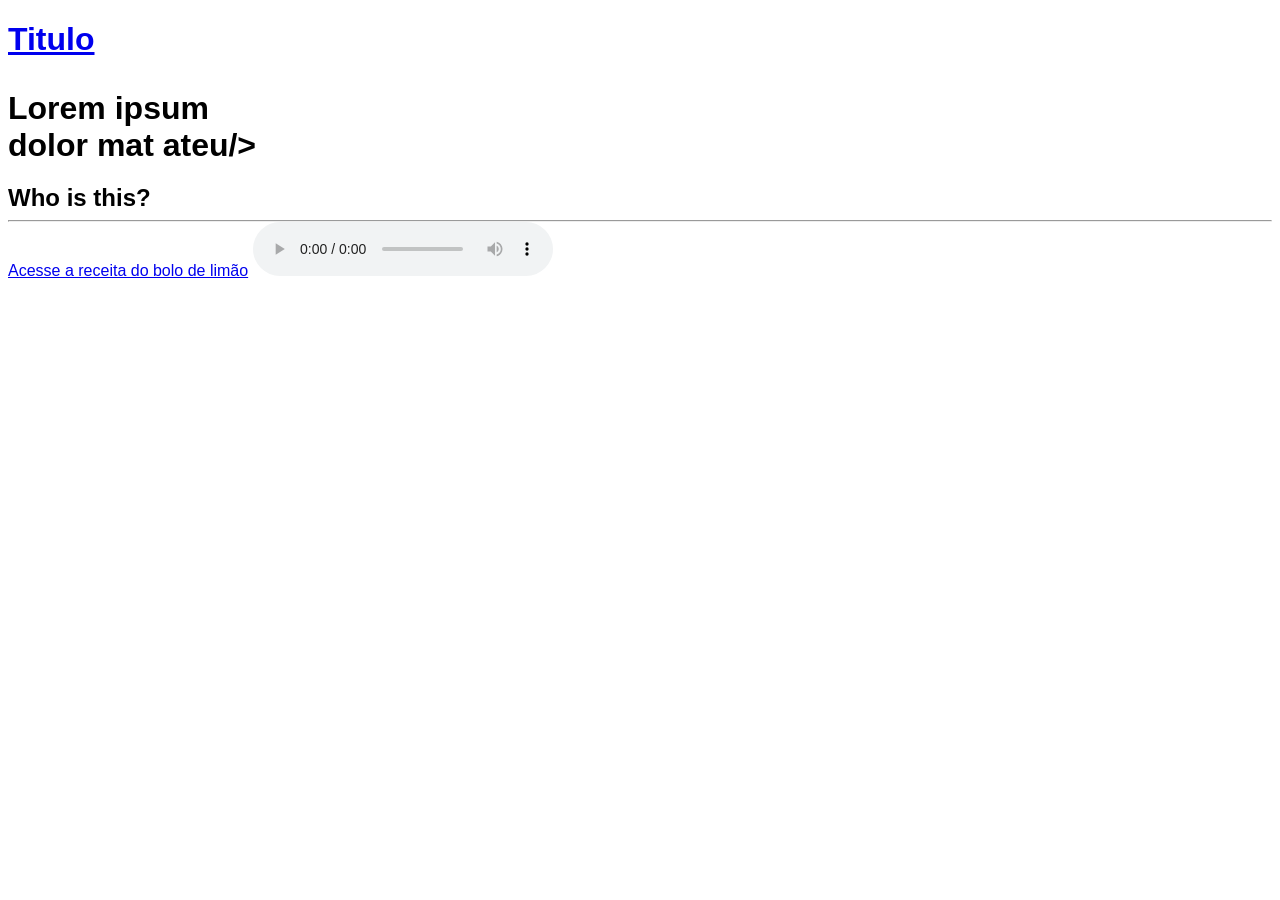
<file: A1-B4/index.html>
<!DOCTYPE html>
<html>
<head>
	<meta charset="UTF-8">
	<meta name="viewport" content="width=device-width,initial-scale=1.0">
	<link rel="shortcut icon" href="favicon.icon">
	<title>Aula</title>
	<link rel="stylesheet" href="style.css">
</head>
<body>
	<h1><a href="receita.html">Titulo</a><h1>
	<p>Lorem ipsum </br> dolor mat ateu</b>/>
	<br>
	<h2>Who is this?</h2>
	<hr>
	<a href="receita.html">Acesse a receita do bolo de limão</a>
	<audio controls>
		<source href="chuva.mp3" type="audio/mpeg">
	</audio>
</body>
</html>
</file>
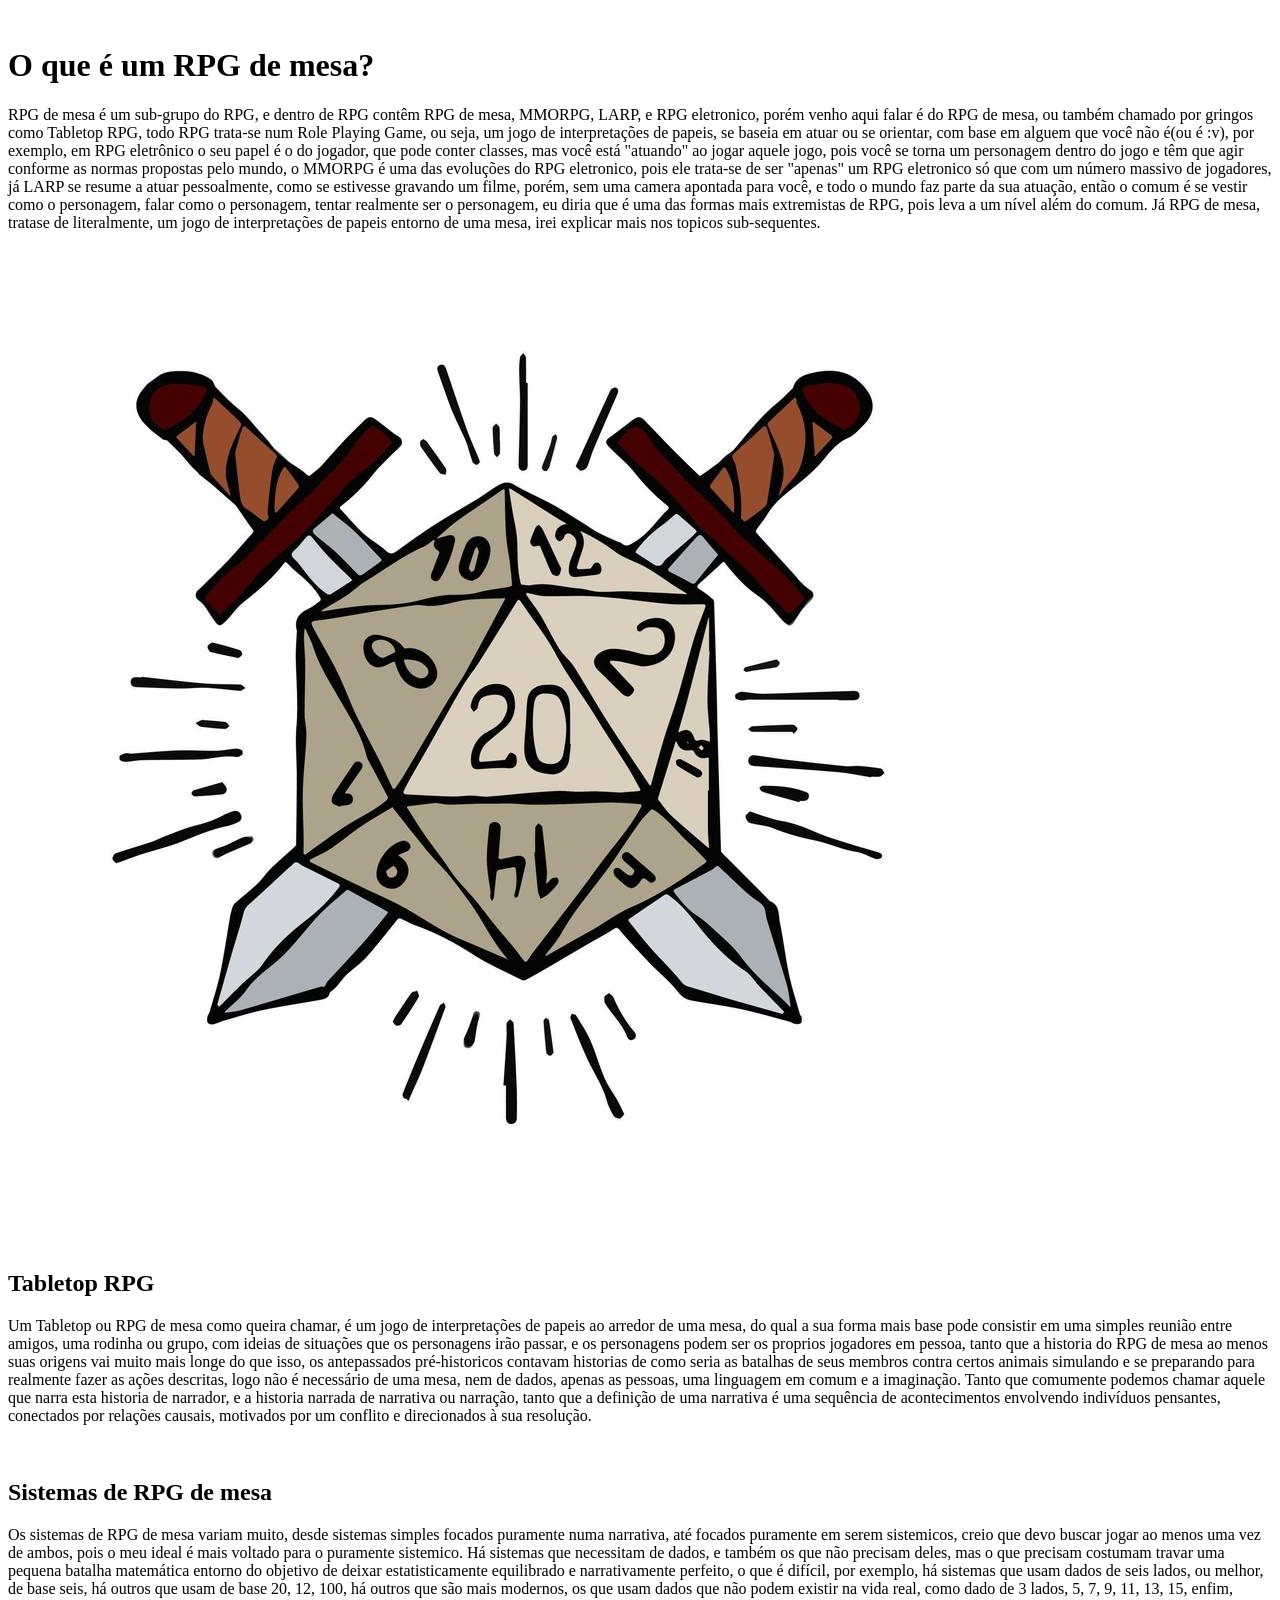
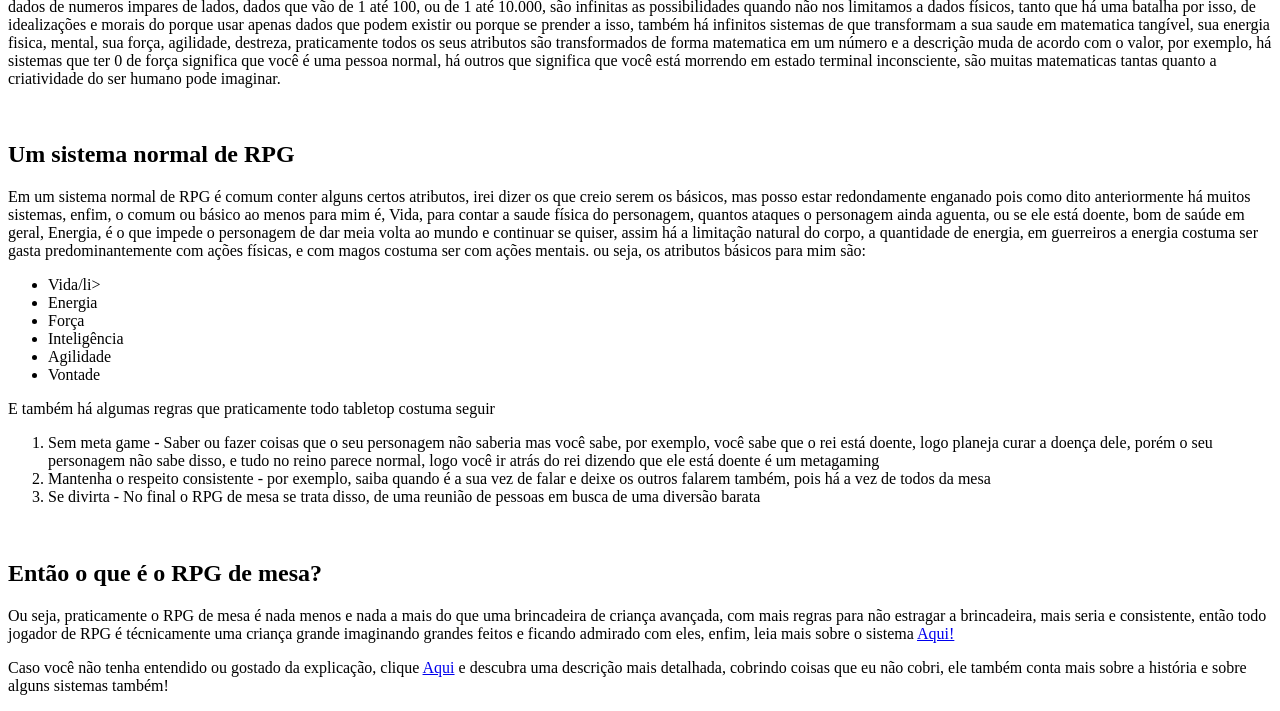
<file: Atividade-01/index.html>
<!DOCTYPE html>
<html lang="pt-br">

<head>
    <meta charset="UTF-8">
    <meta http-equiv="X-UA-Compatible" content="IE=edge">
    <meta name="viewport" content="width=device-width, initial-scale=1.0">
    <link rel="shortcut icon" href="imagem2.png" type="image/x-icon"><!--descobri que não precisa ser .icon--> 
    <title>RPG de mesa</title><!-- um titulo -->
</head>

<body>

    <br><!-- uma separação zinha pra ficar bonitinho -->
    <h1>O que é um RPG de mesa?</h1><!-- O titulo -->
    <p>RPG de mesa é um sub-grupo do RPG, e dentro de RPG contêm RPG de mesa, MMORPG, LARP, e RPG eletronico, porém venho aqui falar é do RPG de mesa, ou também chamado por gringos como Tabletop RPG, todo RPG trata-se num Role Playing Game, ou seja, um jogo de interpretações de papeis, se baseia em atuar ou se orientar, com base em alguem que você não é(ou é :v), por exemplo, em RPG eletrônico o seu papel é o do jogador, que pode conter classes, mas você está "atuando" ao jogar aquele jogo, pois você se torna um personagem dentro do jogo e têm que agir conforme as normas propostas pelo mundo, o MMORPG é uma das evoluções do RPG eletronico, pois ele trata-se de ser "apenas" um RPG eletronico só que com um número massivo de jogadores, já LARP se resume a atuar pessoalmente, como se estivesse gravando um filme, porém, sem uma camera apontada para você, e todo o mundo faz parte da sua atuação, então o comum é se vestir como o personagem, falar como o personagem, tentar realmente ser o personagem, eu diria que é uma das formas mais extremistas de RPG, pois leva a um nível além do comum. Já RPG de mesa, tratase de literalmente, um jogo de interpretações de papeis entorno de uma mesa, irei explicar mais nos topicos sub-sequentes.</p>
    <img src="imagem1.jpg" alt="Uma imagem"><!-- uma imagem de dado desnecessariamente grande que eu gostaria de usar CSS para diminuir mas no puedo -->


    <br><br><!-- mais separadorzin -->
    <h2>Tabletop RPG</h2><!-- sub-titulo do texto -->
    <p>Um Tabletop ou RPG de mesa como queira chamar, é um jogo de interpretações de papeis ao arredor de uma mesa, do qual a sua forma mais base pode consistir em uma simples reunião entre amigos, uma rodinha ou grupo, com ideias de situações que os personagens irão passar, e os personagens podem ser os proprios jogadores em pessoa, tanto que a historia do RPG de mesa ao menos suas origens vai muito mais longe do que isso, os antepassados pré-historicos contavam historias de como seria as batalhas de seus membros contra certos animais simulando e se preparando para realmente fazer as ações descritas, logo não é necessário de uma mesa, nem de dados, apenas as pessoas, uma linguagem em comum e a imaginação. Tanto que comumente podemos chamar aquele que narra esta historia de narrador, e a historia narrada de narrativa ou narração, tanto que a definição de uma narrativa é uma sequência de acontecimentos envolvendo indivíduos pensantes, conectados por relações causais, motivados por um conflito e direcionados à sua resolução.</p>


    <br><!-- descobri que um separadorzinho estava bom até -->
    <h2>Sistemas de RPG de mesa</h2><!-- outro titulo porque eu queria escrever mais -->
    <p>Os sistemas de RPG de mesa variam muito, desde sistemas simples focados puramente numa narrativa, até focados puramente em serem sistemicos, creio que devo buscar jogar ao menos uma vez de ambos, pois o meu ideal é mais voltado para o puramente sistemico. Há sistemas que necessitam de dados, e também os que não precisam deles, mas o que precisam costumam travar uma pequena batalha matemática entorno do objetivo de deixar estatisticamente equilibrado e narrativamente perfeito, o que é difícil, por exemplo, há sistemas que usam dados de seis lados, ou melhor, de base seis, há outros que usam de base 20, 12, 100, há outros que são mais modernos, os que usam dados que não podem existir na vida real, como dado de 3 lados, 5, 7, 9, 11, 13, 15, enfim, dados de numeros impares de lados, dados que vão de 1 até 100, ou de 1 até 10.000, são infinitas as possibilidades quando não nos limitamos a dados físicos, tanto que há uma batalha por isso, de idealizações e morais do porque usar apenas dados que podem existir ou porque se prender a isso, também há infinitos sistemas de que transformam a sua saude em matematica tangível, sua energia fisica, mental, sua força, agilidade, destreza, praticamente todos os seus atributos são transformados de forma matematica em um número e a descrição muda de acordo com o valor, por exemplo, há sistemas que ter 0 de força significa que você é uma pessoa normal, há outros que significa que você está morrendo em estado terminal inconsciente, são muitas matematicas tantas quanto a criatividade do ser humano pode imaginar.</p>


    <br><!-- um espacinho -->
    <h2>Um sistema normal de RPG</h2><!-- um titulo para o uso das listas -->
    <p>Em um sistema normal de RPG é comum conter alguns certos atributos, irei dizer os que creio serem os básicos, mas posso estar redondamente enganado pois como dito anteriormente há muitos sistemas, enfim, o comum ou básico ao menos para mim é, Vida, para contar a saude física do personagem, quantos ataques o personagem ainda aguenta, ou se ele está doente, bom de saúde em geral, Energia, é o que impede o personagem de dar meia volta ao mundo e continuar se quiser, assim há a limitação natural do corpo, a quantidade de energia, em guerreiros a energia costuma ser gasta predominantemente com ações físicas, e com magos costuma ser com ações mentais. ou seja, os atributos básicos para mim são:</p>
    <ul><!-- a lista não ordenada -->
        <li>Vida/li>
        <li>Energia</li>
        <li>Força</li>
        <li>Inteligência</li>
        <li>Agilidade</li>
        <li>Vontade</li>
    </ul>

    <p>E também há algumas regras que praticamente todo tabletop costuma seguir</p><!-- um textinho para introduzir a lista ordenada -->
    <ol><!-- lista ordenada -->
        <li>Sem meta game - Saber ou fazer coisas que o seu personagem não saberia mas você sabe, por exemplo, você sabe que o rei está doente, logo planeja curar a doença dele, porém o seu personagem não sabe disso, e tudo no reino parece normal, logo você ir atrás do rei dizendo que ele está doente é um metagaming</li>
        <li>Mantenha o respeito consistente - por exemplo, saiba quando é a sua vez de falar e deixe os outros falarem também, pois há a vez de todos da mesa</li>
        <li>Se divirta - No final o RPG de mesa se trata disso, de uma reunião de pessoas em busca de uma diversão barata</li>
    </ol>


    <br><!-- um espacinho -->
    <h2>Então o que é o RPG de mesa?</h2><!-- mais um subtitulo -->
    <p>Ou seja, praticamente o RPG de mesa é nada menos e nada a mais do que uma brincadeira de criança avançada, com mais regras para não estragar a brincadeira, mais seria e consistente, então todo jogador de RPG é técnicamente uma criança grande imaginando grandes feitos e ficando admirado com eles, enfim, leia mais sobre o sistema <a href="pagina.html">Aqui!</a></p>
    <p>Caso você não tenha entendido ou gostado da explicação, clique <a href="https://pt.wikipedia.org/wiki/Role-playing_game" target="_blank" rel="noopener noreferrer">Aqui</a> e descubra uma descrição mais detalhada, cobrindo coisas que eu não cobri, ele também conta mais sobre a história e sobre alguns sistemas também!</p><!-- um P e dentro tem uma ancora C: -->

</body>

</html>
</file>
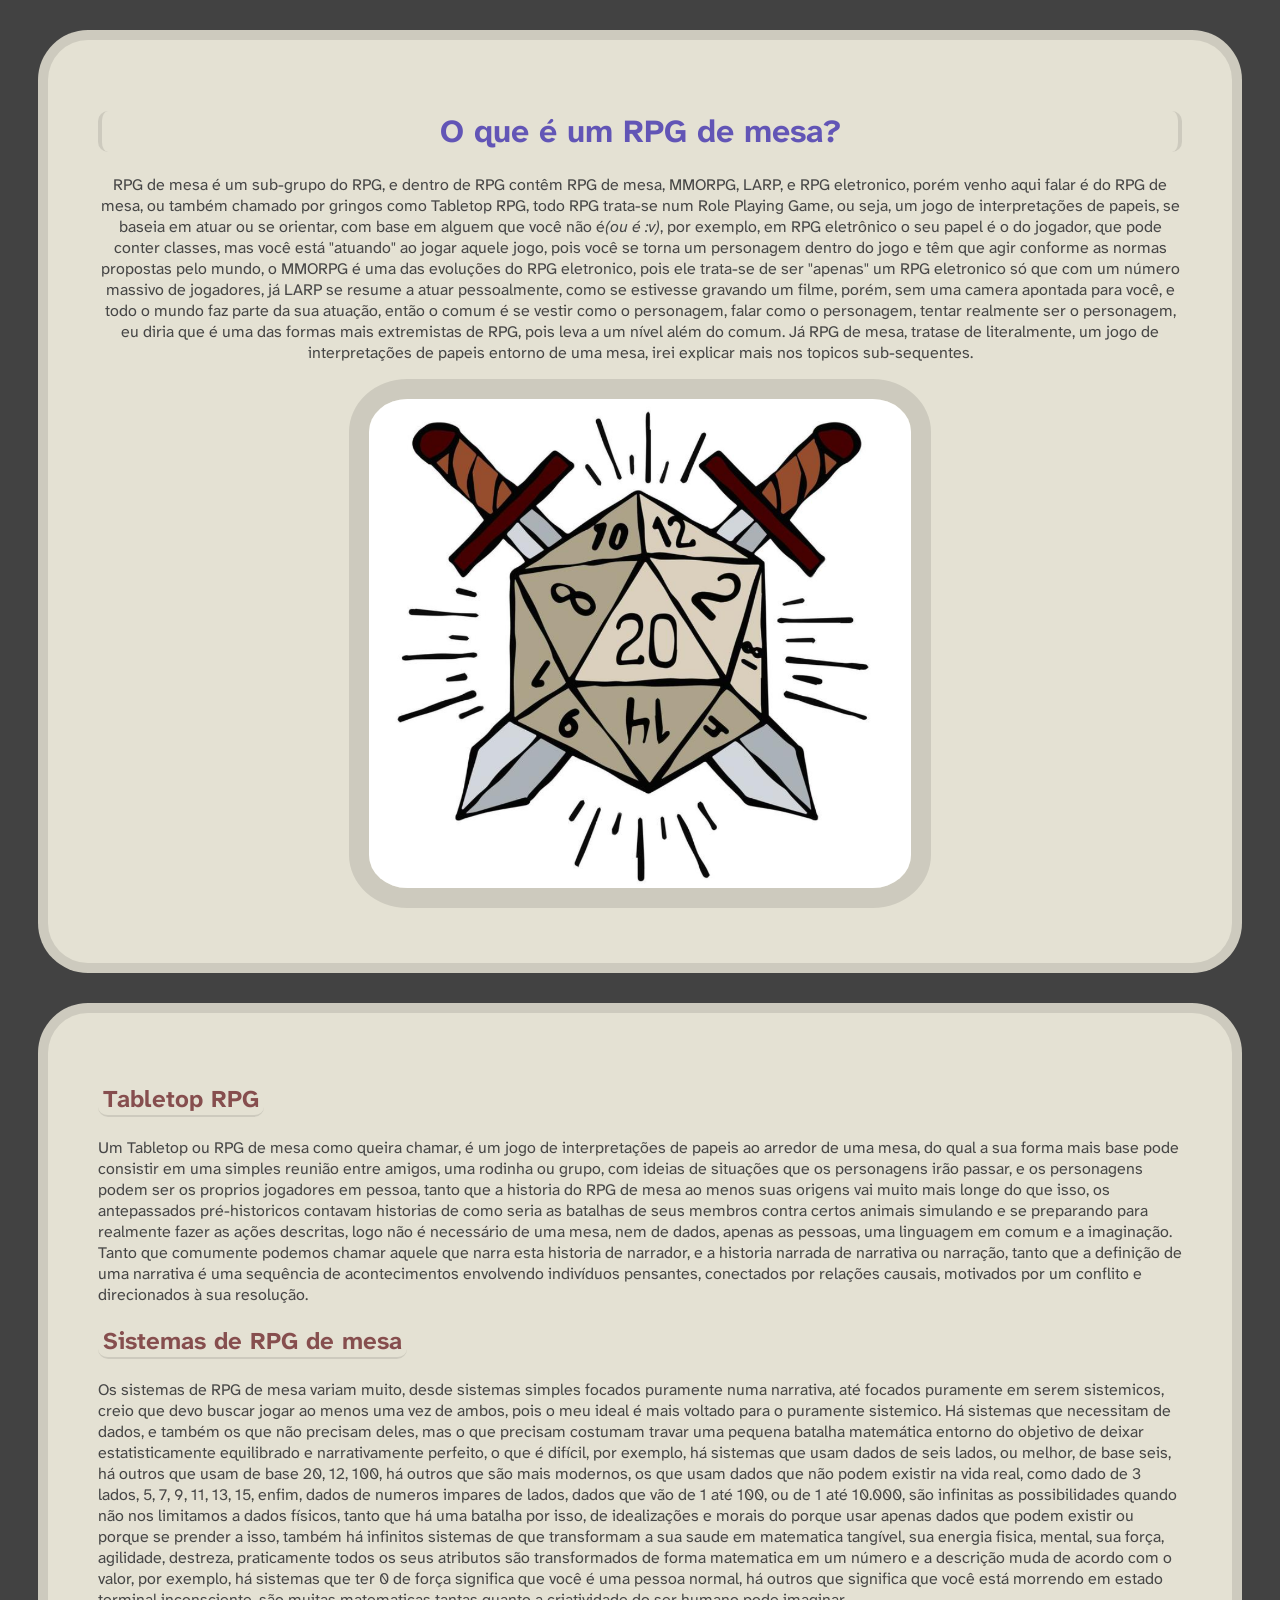
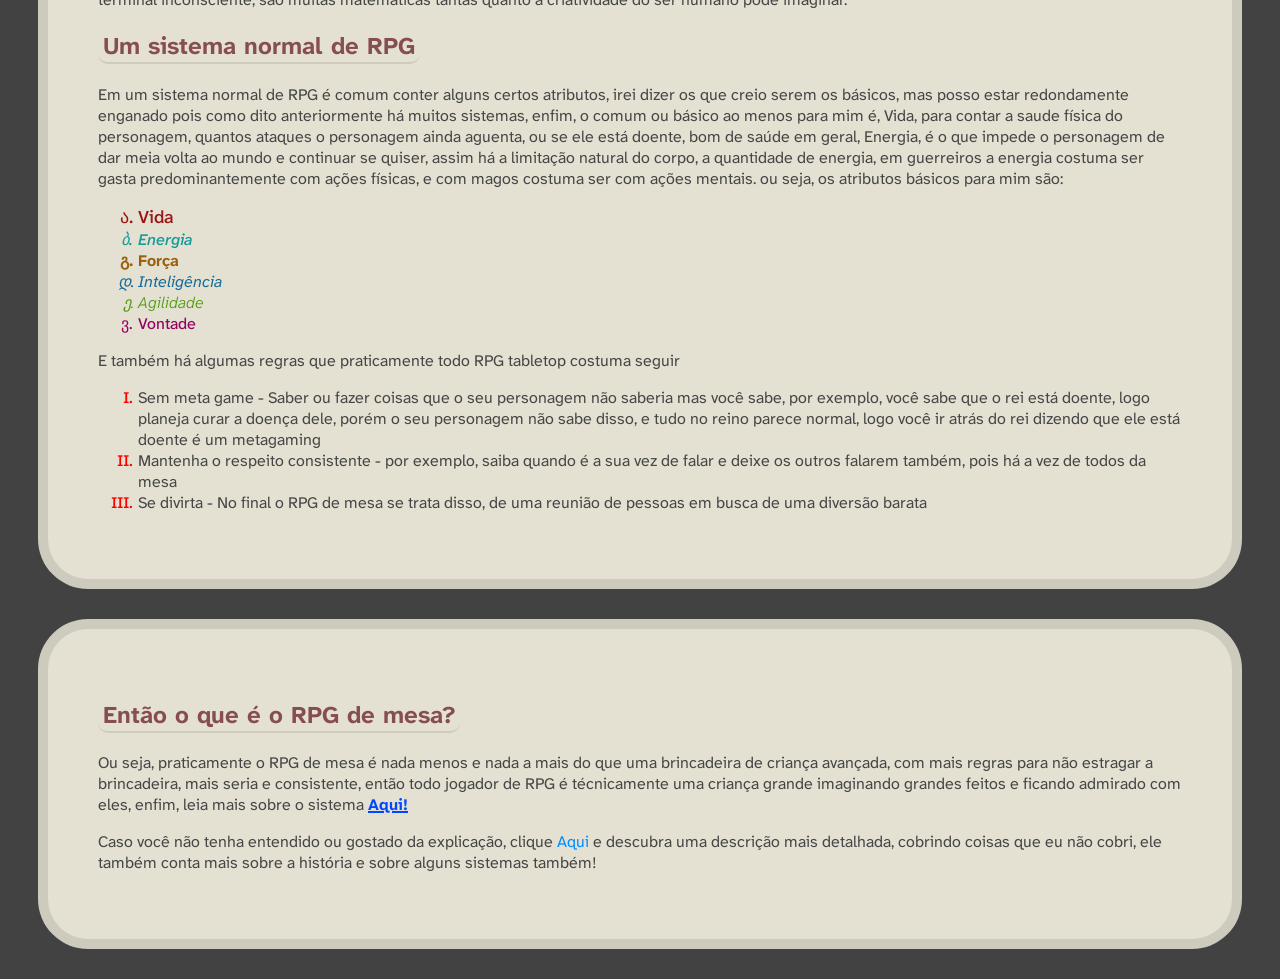
<file: Atividade-02/index.html>
<!DOCTYPE html>
<html lang="pt-br">

<head>
    <meta charset="UTF-8">
    <meta http-equiv="X-UA-Compatible" content="IE=edge">
    <meta name="viewport" content="width=device-width, initial-scale=1.0">
    <link rel="preconnect" href="https://fonts.googleapis.com">
    <link rel="preconnect" href="https://fonts.gstatic.com" crossorigin>
    <link href="https://fonts.googleapis.com/css2?family=Atkinson+Hyperlegible+Next:ital,wght@0,200..800;1,200..800&display=swap" rel="stylesheet">
    <link rel="stylesheet" href="style.css">
    <link rel="shortcut icon" href="imagem2.png" type="image/x-icon">
    <title>RPG de mesa</title>
    <!-- Todo esse Head, e a maioria é apenas pro negocio da fonte... :v-->
</head>

<body>

    <header class="Bolha"><!-- Olha, essa classe bolha criei, para que crie tipo uma bolha de contexto em cada lugar -->
        <h1>O que é um RPG de mesa?</h1>
        <p>RPG de mesa é um sub-grupo do RPG, e dentro de RPG contêm RPG de mesa, MMORPG, LARP, e RPG eletronico, porém venho aqui falar é do RPG de mesa, ou também chamado por gringos como Tabletop RPG, todo RPG trata-se num Role Playing Game, ou seja, um jogo de interpretações de papeis, se baseia em atuar ou se orientar, com base em alguem que você não é<i>(ou é :v)</i>, por exemplo, em RPG eletrônico o seu papel é o do jogador, que pode conter classes, mas você está "atuando" ao jogar aquele jogo, pois você se torna um personagem dentro do jogo e têm que agir conforme as normas propostas pelo mundo, o MMORPG é uma das evoluções do RPG eletronico, pois ele trata-se de ser "apenas" um RPG eletronico só que com um número massivo de jogadores, já LARP se resume a atuar pessoalmente, como se estivesse gravando um filme, porém, sem uma camera apontada para você, e todo o mundo faz parte da sua atuação, então o comum é se vestir como o personagem, falar como o personagem, tentar realmente ser o personagem, eu diria que é uma das formas mais extremistas de RPG, pois leva a um nível além do comum. Já RPG de mesa, tratase de literalmente, um jogo de interpretações de papeis entorno de uma mesa, irei explicar mais nos topicos sub-sequentes.</p>
        <img src="imagem1.png" alt="Uma imagem com duas espadas cruzando atrás de um dado de vinte lados">
    </header>

    <main class="Bolha">
        <article>
            <section>
                <h2>Tabletop RPG</h2>
                <p>Um Tabletop ou RPG de mesa como queira chamar, é um jogo de interpretações de papeis ao arredor de uma mesa, do qual a sua forma mais base pode consistir em uma simples reunião entre amigos, uma rodinha ou grupo, com ideias de situações que os personagens irão passar, e os personagens podem ser os proprios jogadores em pessoa, tanto que a historia do RPG de mesa ao menos suas origens vai muito mais longe do que isso, os antepassados pré-historicos contavam historias de como seria as batalhas de seus membros contra certos animais simulando e se preparando para realmente fazer as ações descritas, logo não é necessário de uma mesa, nem de dados, apenas as pessoas, uma linguagem em comum e a imaginação. Tanto que comumente podemos chamar aquele que narra esta historia de narrador, e a historia narrada de narrativa ou narração, tanto que a definição de uma narrativa é uma sequência de acontecimentos envolvendo indivíduos pensantes, conectados por relações causais, motivados por um conflito e direcionados à sua resolução.</p>
            </section>

            <section>
                <h2>Sistemas de RPG de mesa</h2>
                <p>Os sistemas de RPG de mesa variam muito, desde sistemas simples focados puramente numa narrativa, até focados puramente em serem sistemicos, creio que devo buscar jogar ao menos uma vez de ambos, pois o meu ideal é mais voltado para o puramente sistemico. Há sistemas que necessitam de dados, e também os que não precisam deles, mas o que precisam costumam travar uma pequena batalha matemática entorno do objetivo de deixar estatisticamente equilibrado e narrativamente perfeito, o que é difícil, por exemplo, há sistemas que usam dados de seis lados, ou melhor, de base seis, há outros que usam de base 20, 12, 100, há outros que são mais modernos, os que usam dados que não podem existir na vida real, como dado de 3 lados, 5, 7, 9, 11, 13, 15, enfim, dados de numeros impares de lados, dados que vão de 1 até 100, ou de 1 até 10.000, são infinitas as possibilidades quando não nos limitamos a dados físicos, tanto que há uma batalha por isso, de idealizações e morais do porque usar apenas dados que podem existir ou porque se prender a isso, também há infinitos sistemas de que transformam a sua saude em matematica tangível, sua energia fisica, mental, sua força, agilidade, destreza, praticamente todos os seus atributos são transformados de forma matematica em um número e a descrição muda de acordo com o valor, por exemplo, há sistemas que ter 0 de força significa que você é uma pessoa normal, há outros que significa que você está morrendo em estado terminal inconsciente, são muitas matematicas tantas quanto a criatividade do ser humano pode imaginar.</p>
            </section>

            <section>
                <h2>Um sistema normal de RPG</h2>
                <p>Em um sistema normal de RPG é comum conter alguns certos atributos, irei dizer os que creio serem os básicos, mas posso estar redondamente enganado pois como dito anteriormente há muitos sistemas, enfim, o comum ou básico ao menos para mim é, Vida, para contar a saude física do personagem, quantos ataques o personagem ainda aguenta, ou se ele está doente, bom de saúde em geral, Energia, é o que impede o personagem de dar meia volta ao mundo e continuar se quiser, assim há a limitação natural do corpo, a quantidade de energia, em guerreiros a energia costuma ser gasta predominantemente com ações físicas, e com magos costuma ser com ações mentais. ou seja, os atributos básicos para mim são:</p>
                <ul><!-- para escrever isto eu fiz uso do selecionar + Ctrl + D, dai pude fazer várias coisas ao mesm otempo-->
                    <li id="Vida">Vida</li>
                    <li id="Energia">Energia</li>
                    <li id="Força">Força</li>
                    <li id="Inteligência">Inteligência</li>
                    <li id="Agilidade">Agilidade</li>
                    <li id="Vontade">Vontade</li>
                </ul>

                <p>E também há algumas regras que praticamente todo RPG tabletop costuma seguir</p>
                <ol>
                    <li>Sem meta game - Saber ou fazer coisas que o seu personagem não saberia mas você sabe, por exemplo, você sabe que o rei está doente, logo planeja curar a doença dele, porém o seu personagem não sabe disso, e tudo no reino parece normal, logo você ir atrás do rei dizendo que ele está doente é um metagaming</li>
                    <li>Mantenha o respeito consistente - por exemplo, saiba quando é a sua vez de falar e deixe os outros falarem também, pois há a vez de todos da mesa</li>
                    <li>Se divirta - No final o RPG de mesa se trata disso, de uma reunião de pessoas em busca de uma diversão barata</li>
                </ol>
            </section>
        </article>
    </main>

    <footer class="Bolha">
        <h2>Então o que é o RPG de mesa?</h2>
        <p>Ou seja, praticamente o RPG de mesa é nada menos e nada a mais do que uma brincadeira de criança avançada, com mais regras para não estragar a brincadeira, mais seria e consistente, então todo jogador de RPG é técnicamente uma criança grande imaginando grandes feitos e ficando admirado com eles, enfim, leia mais sobre o sistema <a href="pagina.html"><b>Aqui!</b></a></p>
        <p>Caso você não tenha entendido ou gostado da explicação, clique <a href="https://pt.wikipedia.org/wiki/Role-playing_game" target="_blank" rel="noopener noreferrer">Aqui</a> e descubra uma descrição mais detalhada, cobrindo coisas que eu não cobri, ele também conta mais sobre a história e sobre alguns sistemas também!</p>
    </footer>

</body>

</html>
</file>
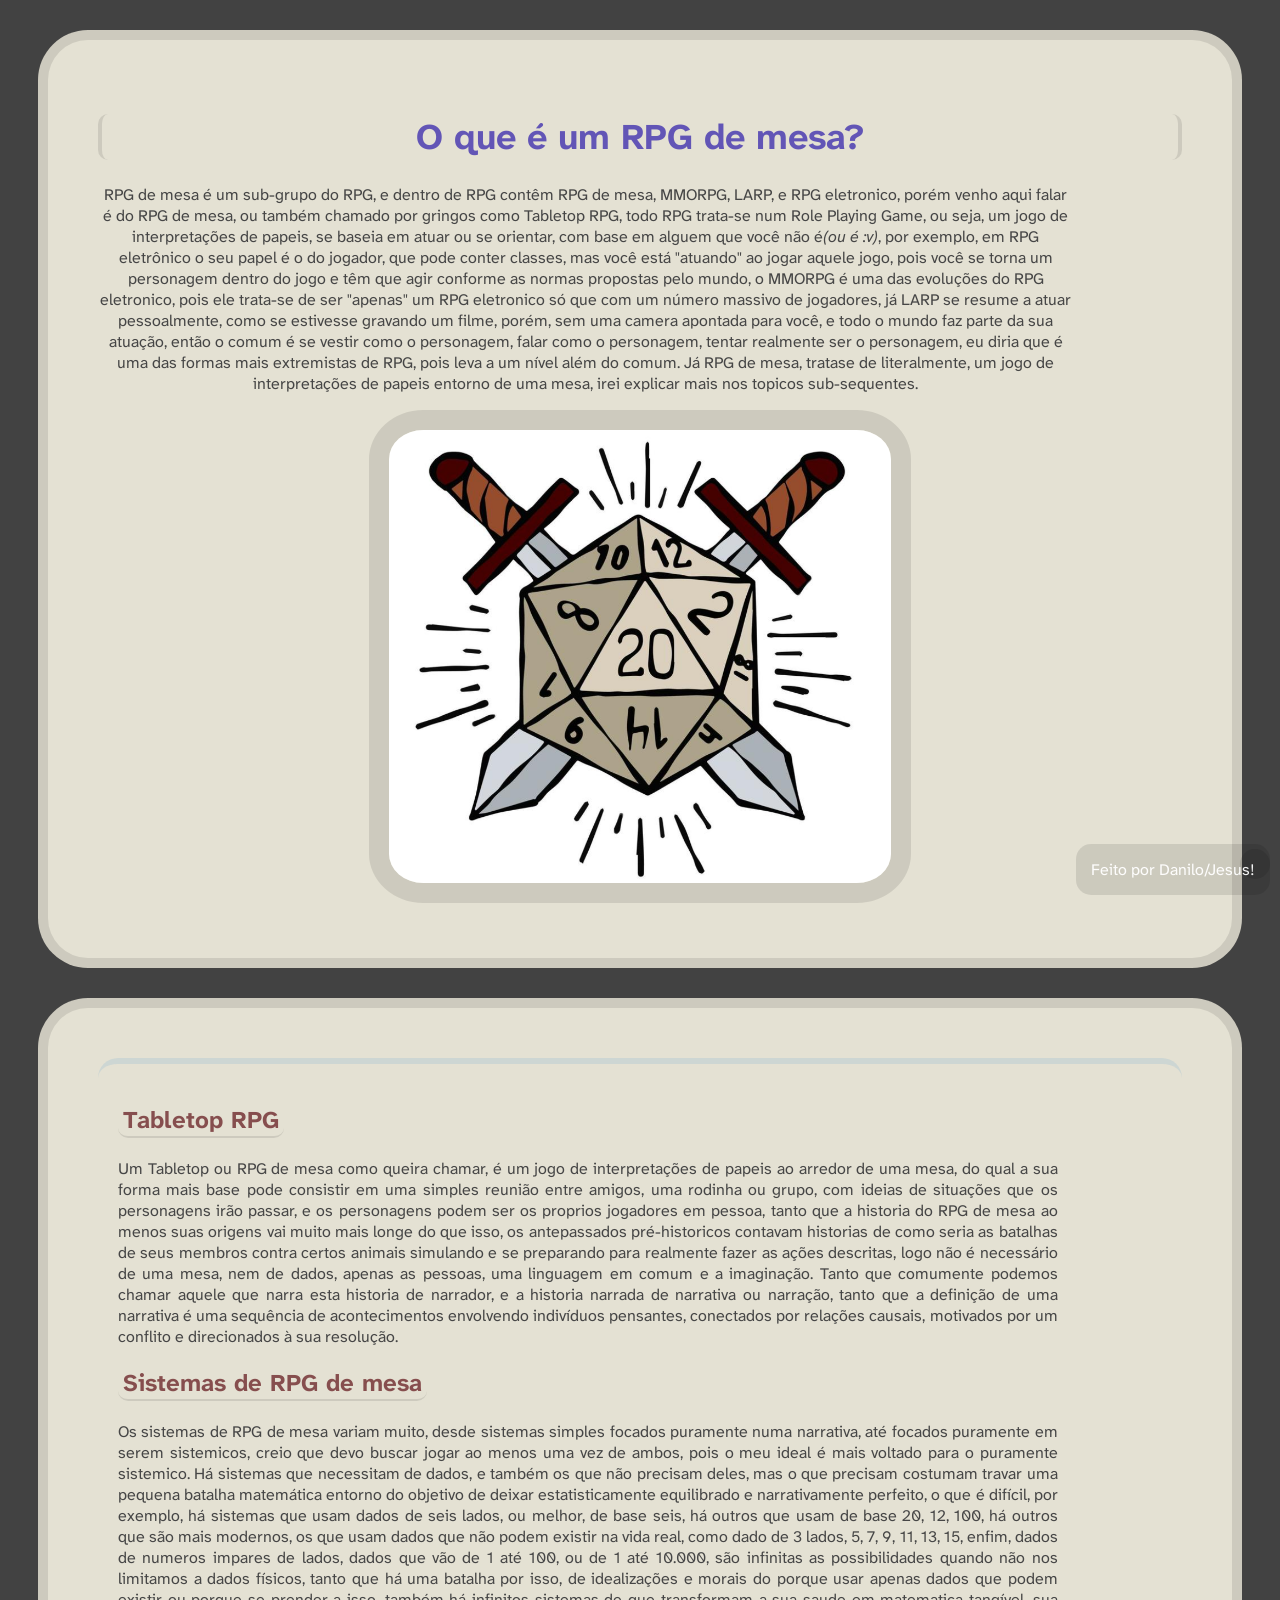
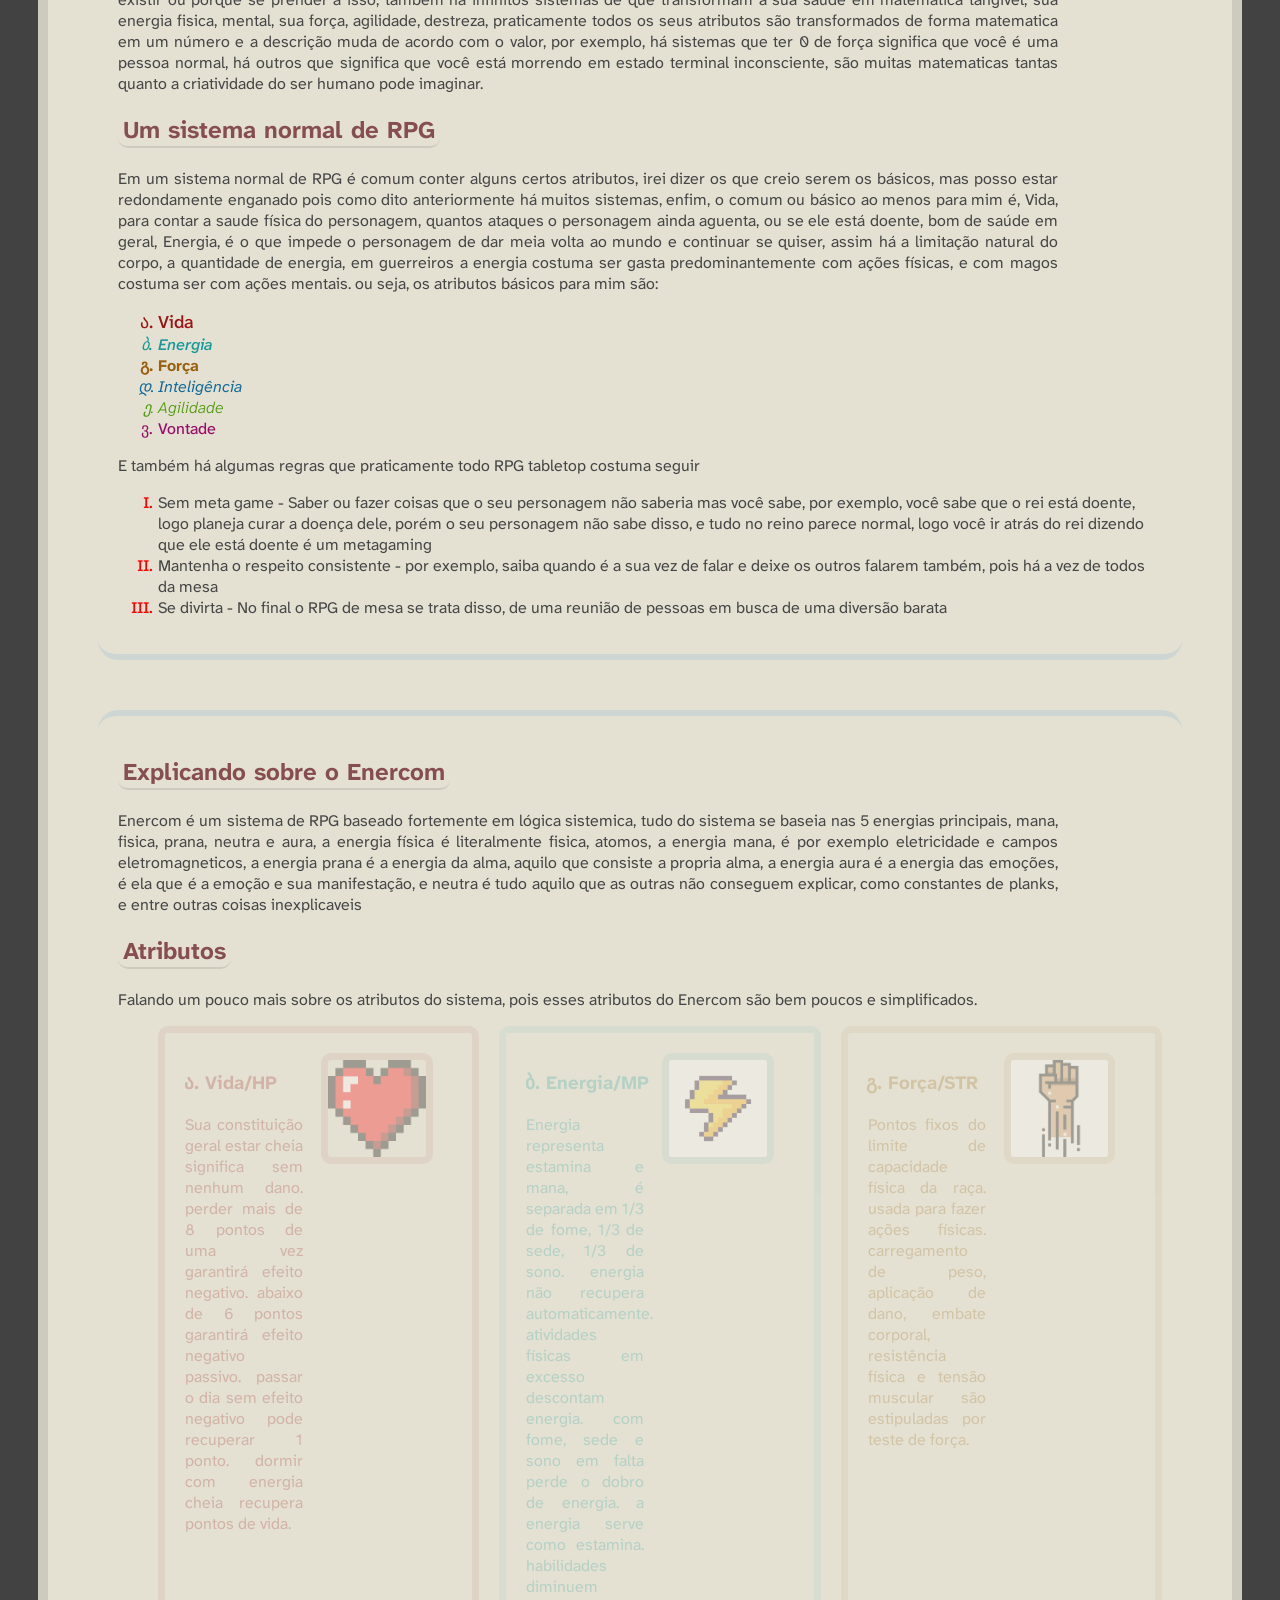
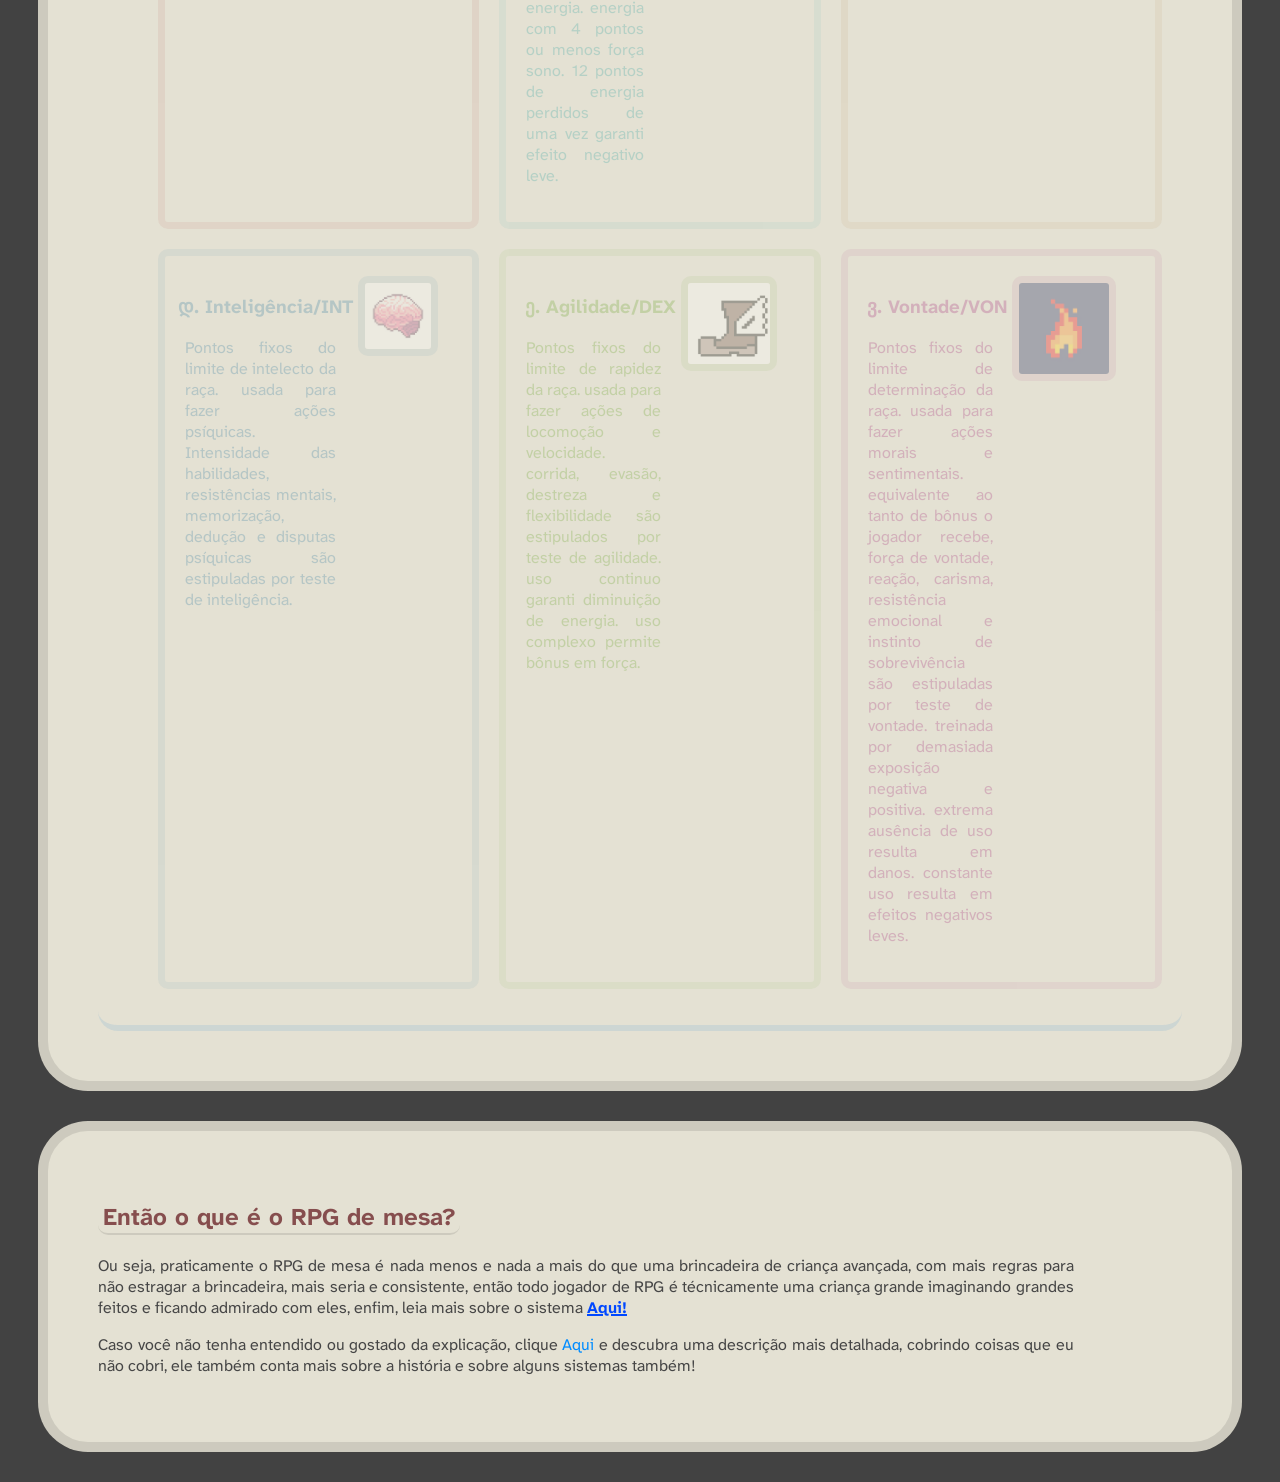
<file: Atividade-03/index.html>
<!DOCTYPE html>
<html lang="pt-br">

<head>
    <meta charset="UTF-8">
    <meta http-equiv="X-UA-Compatible" content="IE=edge">
    <meta name="viewport" content="width=device-width, initial-scale=1.0">
    <link rel="preconnect" href="https://fonts.googleapis.com">
    <link rel="preconnect" href="https://fonts.gstatic.com" crossorigin>
    <link href="https://fonts.googleapis.com/css2?family=Atkinson+Hyperlegible+Next:ital,wght@0,200..800;1,200..800&display=swap" rel="stylesheet">
    <link rel="stylesheet" href="style.css">
    <link rel="shortcut icon" href="[data-uri]" type="image/x-icon">
    <!-- e aqui está uma imagem de Base64-->
    <title>RPG de mesa</title>
    <!-- Todo esse Head, e a maioria é apenas pro negocio da fonte... :v-->
     <!-- Feito por Danilo Cardoso de Jesus e Danilo Cardoso de Jesus-->
</head>

<body>

    <header class="Bolha"><!-- Olha, essa classe bolha criei, para que crie tipo uma bolha de contexto em cada lugar -->
        <h1>O que é um RPG de mesa?</h1>
        <p id="header-p">RPG de mesa é um sub-grupo do RPG, e dentro de RPG contêm RPG de mesa, MMORPG, LARP, e RPG eletronico, porém venho aqui falar é do RPG de mesa, ou também chamado por gringos como Tabletop RPG, todo RPG trata-se num Role Playing Game, ou seja, um jogo de interpretações de papeis, se baseia em atuar ou se orientar, com base em alguem que você não é<i>(ou é :v)</i>, por exemplo, em RPG eletrônico o seu papel é o do jogador, que pode conter classes, mas você está "atuando" ao jogar aquele jogo, pois você se torna um personagem dentro do jogo e têm que agir conforme as normas propostas pelo mundo, o MMORPG é uma das evoluções do RPG eletronico, pois ele trata-se de ser "apenas" um RPG eletronico só que com um número massivo de jogadores, já LARP se resume a atuar pessoalmente, como se estivesse gravando um filme, porém, sem uma camera apontada para você, e todo o mundo faz parte da sua atuação, então o comum é se vestir como o personagem, falar como o personagem, tentar realmente ser o personagem, eu diria que é uma das formas mais extremistas de RPG, pois leva a um nível além do comum. Já RPG de mesa, tratase de literalmente, um jogo de interpretações de papeis entorno de uma mesa, irei explicar mais nos topicos sub-sequentes.</p>
        <img id="imagem_header" src="imagem1.png" alt="Uma imagem com duas espadas cruzando atrás de um dado de vinte lados">
    </header>

    <main class="Bolha">
        <article>
            <section>
                <h2>Tabletop RPG</h2>
                <p>Um Tabletop ou RPG de mesa como queira chamar, é um jogo de interpretações de papeis ao arredor de uma mesa, do qual a sua forma mais base pode consistir em uma simples reunião entre amigos, uma rodinha ou grupo, com ideias de situações que os personagens irão passar, e os personagens podem ser os proprios jogadores em pessoa, tanto que a historia do RPG de mesa ao menos suas origens vai muito mais longe do que isso, os antepassados pré-historicos contavam historias de como seria as batalhas de seus membros contra certos animais simulando e se preparando para realmente fazer as ações descritas, logo não é necessário de uma mesa, nem de dados, apenas as pessoas, uma linguagem em comum e a imaginação. Tanto que comumente podemos chamar aquele que narra esta historia de narrador, e a historia narrada de narrativa ou narração, tanto que a definição de uma narrativa é uma sequência de acontecimentos envolvendo indivíduos pensantes, conectados por relações causais, motivados por um conflito e direcionados à sua resolução.</p>
            </section>

            <section>
                <h2>Sistemas de RPG de mesa</h2>
                <p>Os sistemas de RPG de mesa variam muito, desde sistemas simples focados puramente numa narrativa, até focados puramente em serem sistemicos, creio que devo buscar jogar ao menos uma vez de ambos, pois o meu ideal é mais voltado para o puramente sistemico. Há sistemas que necessitam de dados, e também os que não precisam deles, mas o que precisam costumam travar uma pequena batalha matemática entorno do objetivo de deixar estatisticamente equilibrado e narrativamente perfeito, o que é difícil, por exemplo, há sistemas que usam dados de seis lados, ou melhor, de base seis, há outros que usam de base 20, 12, 100, há outros que são mais modernos, os que usam dados que não podem existir na vida real, como dado de 3 lados, 5, 7, 9, 11, 13, 15, enfim, dados de numeros impares de lados, dados que vão de 1 até 100, ou de 1 até 10.000, são infinitas as possibilidades quando não nos limitamos a dados físicos, tanto que há uma batalha por isso, de idealizações e morais do porque usar apenas dados que podem existir ou porque se prender a isso, também há infinitos sistemas de que transformam a sua saude em matematica tangível, sua energia fisica, mental, sua força, agilidade, destreza, praticamente todos os seus atributos são transformados de forma matematica em um número e a descrição muda de acordo com o valor, por exemplo, há sistemas que ter 0 de força significa que você é uma pessoa normal, há outros que significa que você está morrendo em estado terminal inconsciente, são muitas matematicas tantas quanto a criatividade do ser humano pode imaginar.</p>
            </section>

            <section>
                <h2>Um sistema normal de RPG</h2>
                <p>Em um sistema normal de RPG é comum conter alguns certos atributos, irei dizer os que creio serem os básicos, mas posso estar redondamente enganado pois como dito anteriormente há muitos sistemas, enfim, o comum ou básico ao menos para mim é, Vida, para contar a saude física do personagem, quantos ataques o personagem ainda aguenta, ou se ele está doente, bom de saúde em geral, Energia, é o que impede o personagem de dar meia volta ao mundo e continuar se quiser, assim há a limitação natural do corpo, a quantidade de energia, em guerreiros a energia costuma ser gasta predominantemente com ações físicas, e com magos costuma ser com ações mentais. ou seja, os atributos básicos para mim são:</p>
                <ul><!-- para escrever isto eu fiz uso do selecionar + Ctrl + D, dai pude fazer várias coisas ao mesm otempo-->
                    <li id="Vida">Vida</li>
                    <li id="Energia">Energia</li>
                    <li id="Força">Força</li>
                    <li id="Inteligência">Inteligência</li>
                    <li id="Agilidade">Agilidade</li>
                    <li id="Vontade">Vontade</li>
                </ul>

                <p>E também há algumas regras que praticamente todo RPG tabletop costuma seguir</p>
                <ol>
                    <li>Sem meta game - Saber ou fazer coisas que o seu personagem não saberia mas você sabe, por exemplo, você sabe que o rei está doente, logo planeja curar a doença dele, porém o seu personagem não sabe disso, e tudo no reino parece normal, logo você ir atrás do rei dizendo que ele está doente é um metagaming</li>
                    <li>Mantenha o respeito consistente - por exemplo, saiba quando é a sua vez de falar e deixe os outros falarem também, pois há a vez de todos da mesa</li>
                    <li>Se divirta - No final o RPG de mesa se trata disso, de uma reunião de pessoas em busca de uma diversão barata</li>
                </ol>
            </section>
        </article>

        <article>
            <section>
            <h2>Explicando sobre o Enercom</h2>
            <p>Enercom é um sistema de RPG baseado fortemente em lógica sistemica, tudo do sistema se baseia nas 5 energias principais, mana, fisica, prana, neutra e aura, a energia física é literalmente fisica, atomos, a energia mana, é por exemplo eletricidade e campos eletromagneticos, a energia prana é a energia da alma, aquilo que consiste a propria alma, a energia aura é a energia das emoções, é ela que é a emoção e sua manifestação, e neutra é tudo aquilo que as outras não conseguem explicar, como constantes de planks, e entre outras coisas inexplicaveis</p>
            </section>

            <section>
                <h2>Atributos</h2>
                <p>Falando um pouco mais sobre os atributos do sistema, pois esses atributos do Enercom são bem poucos e simplificados.</p>
                <ul class="cards">
                    <div class="card vida">            
                        <div class="card-header">
                            <h3><li>Vida/HP</li></h3>
                            <p>Sua constituição geral estar cheia significa sem nenhum dano. perder mais de 8 pontos de uma vez garantirá efeito negativo. abaixo de 6 pontos garantirá efeito negativo passivo. passar o dia sem efeito negativo pode recuperar 1 ponto. dormir com energia cheia recupera pontos de vida.</p>
                        </div>
                        <img class="card-img vida" src="[data-uri]" alt="Imagem de um coração">
                    </div>
                    <div class="card ener">
                        <div class="card-header">
                            <h3><li>Energia/MP</li></h3>
                            <p>Energia representa estamina e mana, é separada em 1/3 de fome, 1/3 de sede, 1/3 de sono. energia não recupera automaticamente. atividades físicas em excesso descontam energia. com fome, sede e sono em falta perde o dobro de energia. a energia serve como estamina. habilidades diminuem energia. energia com 4 pontos ou menos força sono. 12 pontos de energia perdidos de uma vez garanti efeito negativo leve.</p>
                        </div>
                        <img class="card-img ener" src="[data-uri]" alt="Imagem de um raio">
                    </div>
                    <div class="card for">
                        <div class="card-header">
                            <h3><li>Força/STR</li></h3>
                            <p>Pontos fixos do limite de capacidade física da raça. usada para fazer ações físicas. carregamento de peso, aplicação de dano, embate corporal, resistência física e tensão muscular são estipuladas por teste de força.</p>
                        </div>
                        <img class="card-img for" src="[data-uri]" alt="Imagem de um soco">
                    </div>
                    <div class="card int">
                        <div class="card-header">
                            <h3><li>Inteligência/INT</li></h3>
                            <p>Pontos fixos do limite de intelecto da raça. usada para fazer ações psíquicas. Intensidade das habilidades, resistências mentais, memorização, dedução e disputas psíquicas são estipuladas por teste de inteligência.</p>
                        </div>
                        <img class="card-img int" src="[data-uri]" alt="Imagem de um cerebro">
                    </div>
                    <div class="card agi">
                        <div class="card-header">
                            <h3><li>Agilidade/DEX</li></h3>
                            <p>Pontos fixos do limite de rapidez da raça. usada para fazer ações de locomoção e velocidade. corrida, evasão, destreza e flexibilidade são estipulados por teste de agilidade. uso continuo garanti diminuição de energia. uso complexo permite bônus em força.</p>
                        </div>
                        <img class="card-img agi" src="[data-uri]" alt="Imagem de uma bota com asas">
                    </div>
                    <div class="card von">
                        <div class="card-header">
                            <h3><li>Vontade/VON</li></h3>
                            <p>Pontos fixos do limite de determinação da raça. usada para fazer ações morais e sentimentais. equivalente ao tanto de bônus o jogador recebe, força de vontade, reação, carisma, resistência emocional e instinto de sobrevivência são estipuladas por teste de vontade. treinada por demasiada exposição negativa e positiva. extrema ausência de uso resulta em danos. constante uso resulta em efeitos negativos leves.</p>
                        </div>
                        <img class="card-img von" src="[data-uri]" alt="Imagem de um fogo">
                    </div>
                </ul>
            </section>
        </article>
    </main>

    <footer class="Bolha">
        <h2>Então o que é o RPG de mesa?</h2>
        <p>Ou seja, praticamente o RPG de mesa é nada menos e nada a mais do que uma brincadeira de criança avançada, com mais regras para não estragar a brincadeira, mais seria e consistente, então todo jogador de RPG é técnicamente uma criança grande imaginando grandes feitos e ficando admirado com eles, enfim, leia mais sobre o sistema <a href="pagina.html"><b>Aqui!</b></a></p>
        <p>Caso você não tenha entendido ou gostado da explicação, clique <a href="https://pt.wikipedia.org/wiki/Role-playing_game" target="_blank" rel="noopener noreferrer">Aqui</a> e descubra uma descrição mais detalhada, cobrindo coisas que eu não cobri, ele também conta mais sobre a história e sobre alguns sistemas também!</p>
    </footer>
    
        <p class="Fixo"><a class="Fixo" href="https://github.com/danilo-jesus-unifil" target="_blank">Feito por Danilo/Jesus!</a></p>

</body>

</html>
</file>
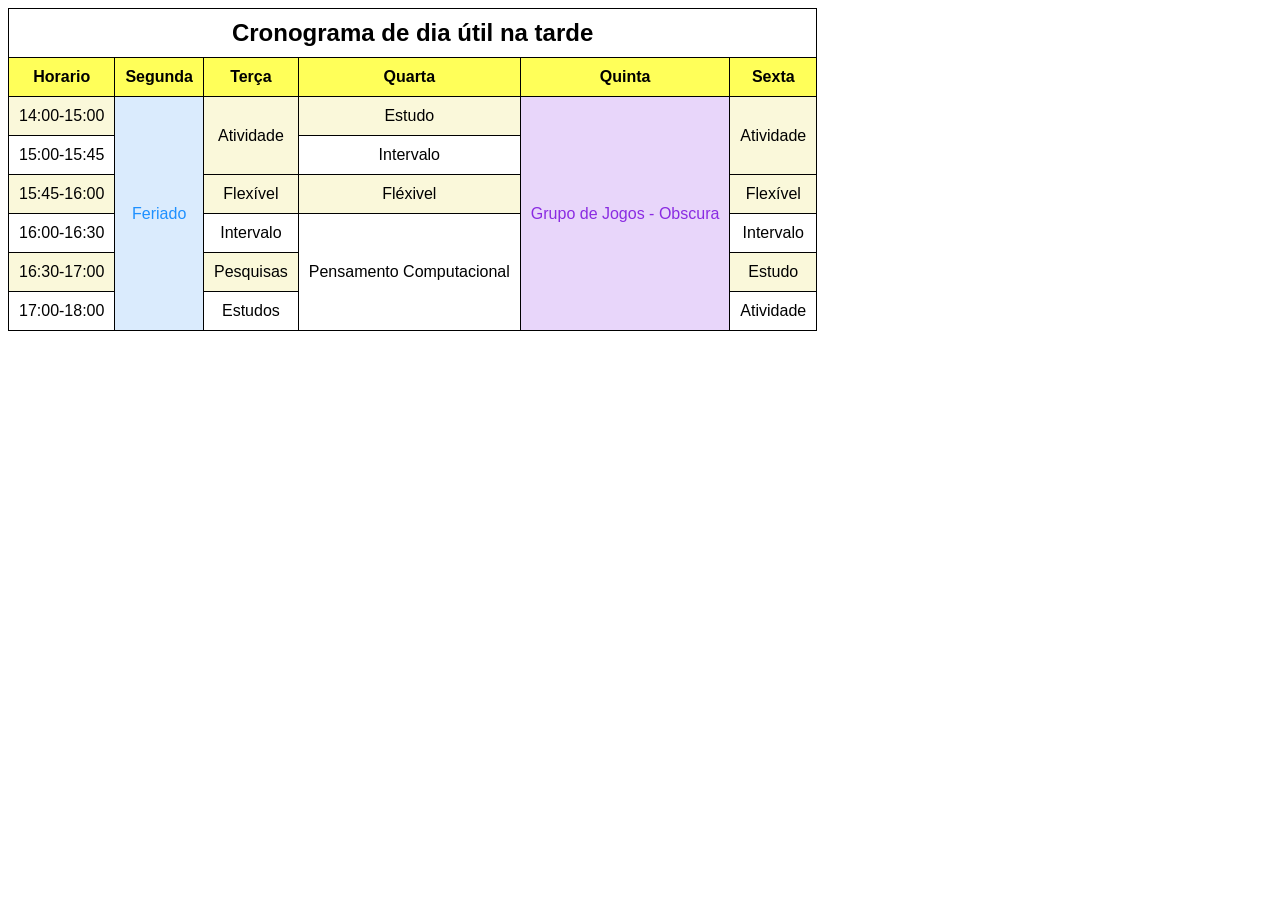
<file: Atividade-04/index.html>
<!DOCTYPE html>
<html lang="en">
<head>
    <meta charset="UTF-8">
    <meta http-equiv="X-UA-Compatible" content="IE=edge">
    <meta name="viewport" content="width=device-width, initial-scale=1.0">
    <link rel="stylesheet" href="style.css">
    <title>Document</title>
</head>
<body>
    
    <table>
        <caption><h2>Cronograma de dia útil na tarde</h2></caption>
        <tr class="cabecalho">
            <td>Horario</td>
            <td>Segunda</td>
            <td>Terça</td>
            <td>Quarta</td>
            <td>Quinta</td>
            <td>Sexta</td>
        </tr>
        <tr>
            <td class="corAlternadaA">14:00-15:00</td>
            <td class="Feriado" rowspan="6">Feriado</td>
            <td class="corAlternadaA" rowspan="2">Atividade</td>
            <td class="corAlternadaA">Estudo</td>
            <td class="Obscura" rowspan="6">Grupo de Jogos - Obscura</td>
            <td class="corAlternadaA" rowspan="2">Atividade</td>
        </tr>
        <tr>
            <td>15:00-15:45</td>
            <td>Intervalo</td>
        </tr>
        <tr>
            <td class="corAlternadaA">15:45-16:00</td>
            <td class="corAlternadaA">Flexível</td>
            <td class="corAlternadaA">Fléxivel</td>
            <td class="corAlternadaA">Flexível</td>
        </tr>
        <tr>
            <td>16:00-16:30</td>
            <td>Intervalo</td>
            <td rowspan="3">Pensamento Computacional</td>
            <td>Intervalo</td>
        </tr>
        <tr>
            <td class="corAlternadaA">16:30-17:00</td>
            <td class="corAlternadaA">Pesquisas</td>
            <td class="corAlternadaA">Estudo</td>
        </tr>
        <tr>
            <td>17:00-18:00</td>
            <td>Estudos</td>
            <td>Atividade</td>
        </tr>
    </table>

</body>
</html>
</file>
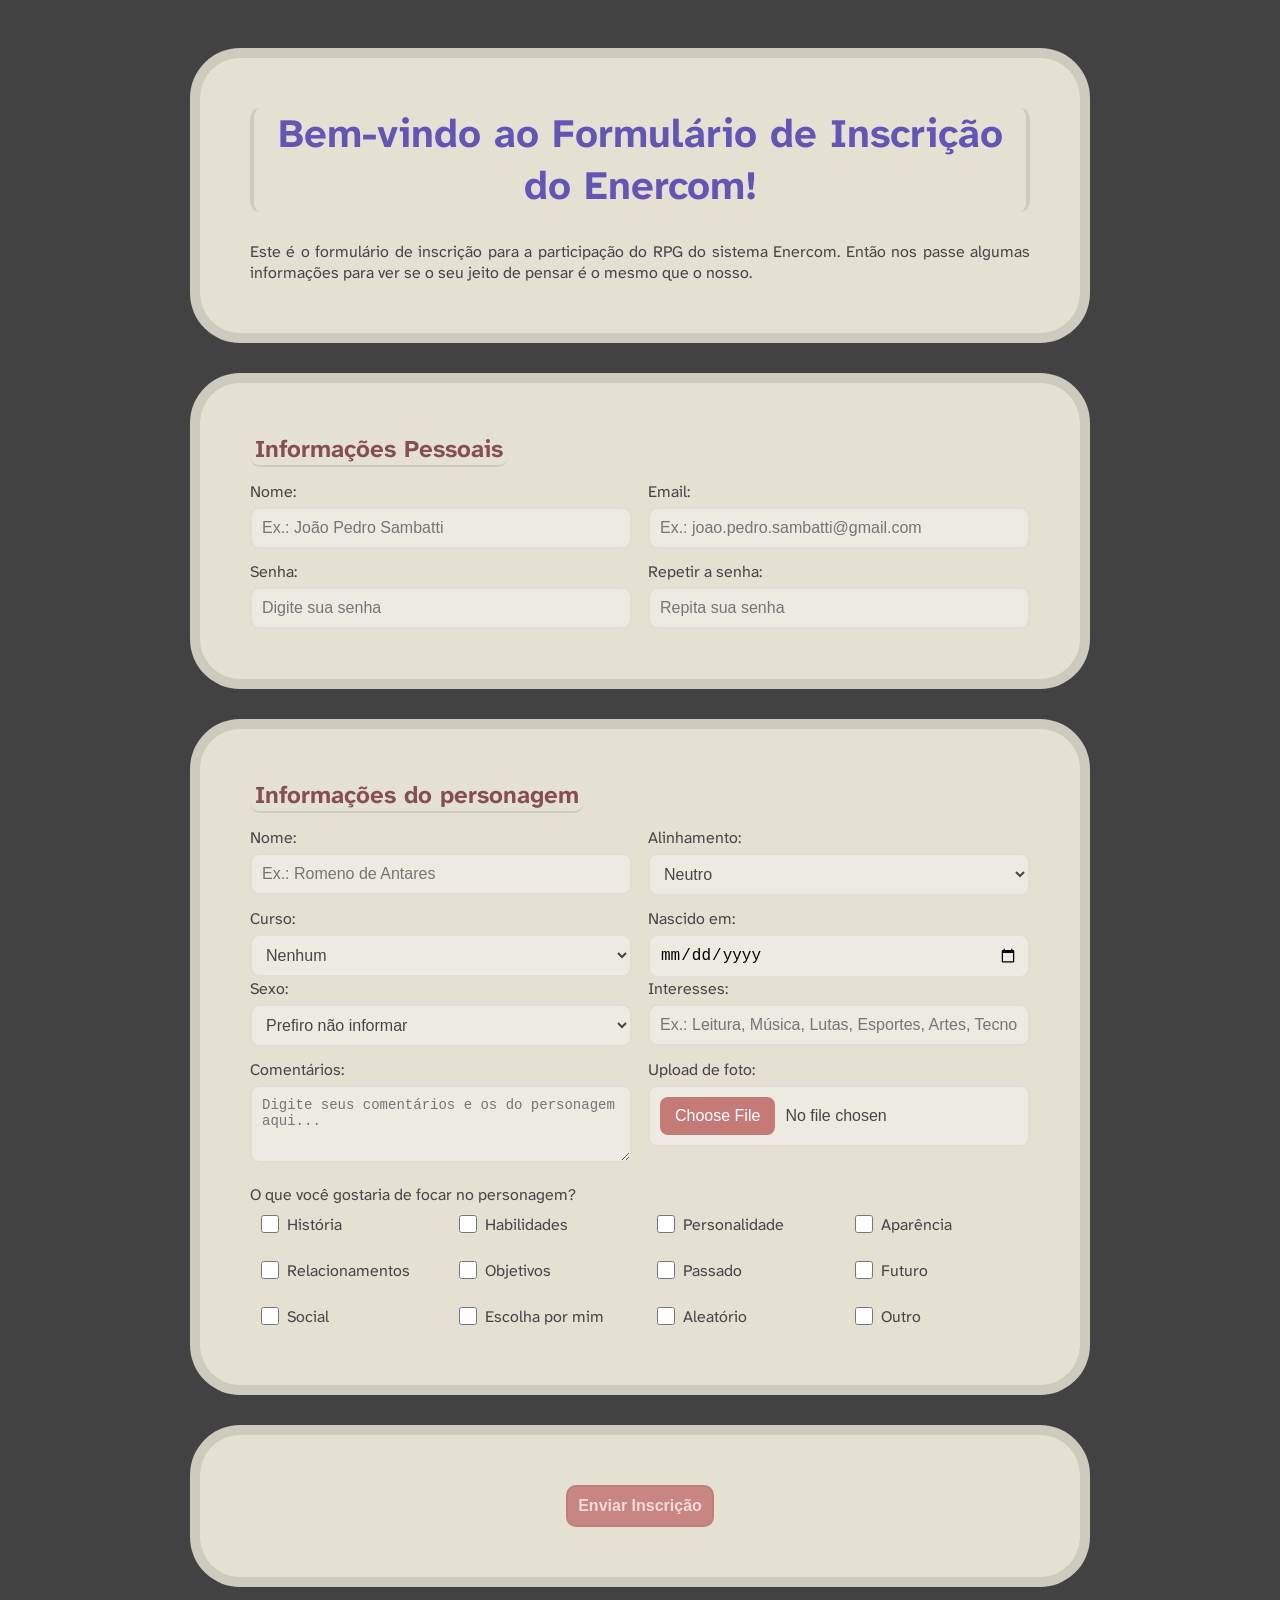
<file: Atividade-05/index.html>
<!DOCTYPE html>
<html lang="pt-br">
<head>
    <meta charset="UTF-8">
    <meta name="viewport" content="width=device-width, initial-scale=1.0">

    <link rel="preconnect" href="https://fonts.googleapis.com">
    <link rel="preconnect" href="https://fonts.gstatic.com" crossorigin>
    <link href="https://fonts.googleapis.com/css2?family=Atkinson+Hyperlegible+Next:ital,wght@0,200..800;1,200..800&display=swap" rel="stylesheet">
    <title>Inscrição</title>
    <style>
        * {
            box-sizing: border-box;
        }

        h1 {
            margin: 0 0 8px;
            color: rgb(98, 85, 182);
            text-align: center;
            border-right: 4px solid rgba(0, 0, 0, 0.1);
            border-left: 4px solid rgba(0, 0, 0, 0.1);
            border-radius: 10px;
            padding-left: 5px;
            padding-right: 5px;
            font-size: clamp(26px, 4vw, 40px);
        }

        h2 {
            margin: 0 0 14px;
            color: rgb(134, 78, 78);
            border-bottom: 2px solid rgba(0, 0, 0, 0.1);
            border-radius: 10px;
            padding-left: 5px;
            padding-right: 5px;
            width: fit-content;
        }

        body{
            margin: 0;
            padding: 18px 0;
            font-family: "Atkinson Hyperlegible Next", sans-serif;
            background-color: rgb(66, 66, 66);
        }

        p {
            text-align: justify;
            width: 100%;
            margin: 0;
        }

        textarea{
            width: 100%;
            min-height: 78px;
            resize: vertical;   
            max-height: 220px;
            padding: 10px;
            font-size: 14px;
            border-radius: 10px;
            border: 2px solid rgba(0, 0, 0, 0.05);
            background-color: rgb(236, 234, 225);
            accent-color: rgba(189, 94, 94, 0.8);
        }

        input{
            width: 100%;
            min-width: 0;
            padding: 10px;
            font-size: 16px;
            border-radius: 10px;
            border: 2px solid rgba(0, 0, 0, 0.05);
            background-color: rgb(236, 234, 225);
            accent-color: rgba(189, 94, 94, 0.8);
        }

        input[type="checkbox"] {
            width: 18px;
            height: 18px;
        }

        button{
            padding: 10px;
            font-size: 16px;
            border-radius: 10px;
            border: 2px solid rgba(0, 0, 0, 0.05);
            color: rgba(255, 255, 255, 0.7);
            background-color: rgba(189, 94, 94, 0.7);
            font-weight: 600;
        }

        button:hover{
            background-color: rgba(189, 94, 94, 1);
            color: white;
            font-weight: 600;
            cursor: pointer;
        }

        select{
            padding: 10px;
            font-size: 16px;
            border-radius: 10px;
            border: 2px solid rgba(0, 0, 0, 0.05);
            background-color: rgb(236, 234, 225);
            color: rgb(70, 70, 70);
            color-scheme: light;
            accent-color: rgba(189, 94, 94, 0.8);
        }

        input[type="date"] {
            accent-color: rgba(189, 94, 94, 0.8);
        }


        select:hover{
            cursor: pointer;
        }

        input[type="checkbox"] {
            width: 18px;
            height: 18px;
            accent-color:  rgba(189, 94, 94, 0.8);
        }

        input[type="file"]::file-selector-button {
            background-color:   rgba(189, 94, 94, 0.8);
            color: white;

            border: none;
            border-radius: 8px;

            padding: 10px 15px;
            margin-right: 10px;

            cursor: pointer;
        }

        input[type="file"]::file-selector-button:hover {
            background-color:  rgba(189, 94, 94, 1);
        }

        input:focus,
        select:focus,
        textarea:focus,
        button:focus-visible {
            outline: 3px solid rgba(189, 94, 94, 0.8);
            outline-offset: 2px;
        }

        .Bolha{
            width: min(900px, calc(100% - 48px));
            margin: 30px auto;
            background-color: rgb(228, 225, 211);
            color: rgb(70, 70, 70);
            padding: 50px;
            border-radius: 50px;
            border: 10px solid rgba(0, 0, 0, 0.1);
        }

        .campos-grade{
            display:grid;
            grid-template-columns: repeat(2, minmax(0, 1fr));
            gap: 12px 16px;
        }

        .campos{
            min-width: 0;
            margin: 0;
            display:flex;
            flex-direction: column;
            gap: 5px;
        }

        .foco{
            display:flex;
            flex-direction: row;
            align-items: center;
            border-radius: 10px;
            min-width: 0;
            margin: 0;
            padding: 7px;
            cursor: pointer;
        }

        .foco:hover{
            background-color: rgba(0, 0, 0, 0.03);
            cursor: pointer;
        }

        .label_per{
            margin-top: 20px;
            padding-top: 20px;
        }

        #foco_personagem{
            display:grid;
            grid-template-columns: repeat(4, minmax(0, 1fr));
            gap: 8px 12px;
        }

        form > .Bolha:last-child {
            display: flex;
            justify-content: center;
        }

        @media (max-width: 600px) {
            .Bolha {
                width: calc(100% - 24px);
                margin: 12px auto;
                padding: 24px;
                border-width: 6px;
                border-radius: 30px;
            }

            .campos-grade {
                grid-template-columns: 1fr;
            }

            #foco_personagem {
                grid-template-columns: repeat(2, minmax(0, 1fr));
            }
        }

        @media (max-width: 380px) {
            .Bolha {
                padding: 18px;
                border-radius: 22px;
            }

            #foco_personagem {
                grid-template-columns: 1fr;
            }
        }
    </style>
</head>
<body>

    <div class="Bolha">
        <h1>Bem-vindo ao Formulário de Inscrição do Enercom!</h1>

        <br>
        <p>Este é o formulário de inscrição para a participação do RPG do sistema Enercom. Então nos passe algumas informações para ver se o seu jeito de pensar é o mesmo que o nosso.</p>
    </div>

    <form>

        <div class="Bolha">
            <h2>Informações Pessoais</h2>

            <div class="campos-grade">
                <div class="campos"><label for="nome">Nome:</label>
                <input type="text" id="nome" name="nome" placeholder="Ex.: João Pedro Sambatti" required></div>

                <div class="campos"><label for="email">Email:</label>
                <input type="email" id="email" name="email" placeholder="Ex.: joao.pedro.sambatti@gmail.com" required></div>

                <div class="campos"><label for="senha">Senha:</label>
                <input type="password" id="senha" name="senha" placeholder="Digite sua senha" required></div>

                <div class="campos"><label for="confirmar_senha">Repetir a senha:</label>
                <input type="password" id="confirmar_senha" name="confirmar_senha" placeholder="Repita sua senha" required></div>
            </div>
        </div>



        <div class="Bolha">
            <h2>Informações do personagem</h2>

            <div class="campos-grade">
                <div class="campos"><label for="nome_personagem">Nome:</label>
                <input type="text" id="nome_personagem" name="nome_personagem" placeholder="Ex.: Romeno de Antares" required></div>

                <div class="campos"><label for="alinhamento_personagem">Alinhamento:</label>
                <select name="alinhamento_personagem" id="alinhamento_personagem">
                    <option value="neutro">Neutro</option>
                    <option value="leal_bom">Leal e Bom</option>
                    <option value="neutro_bom">Neutro e Bom</option>
                    <option value="caotico_bom">Caotico e Bom</option>
                    <option value="caotico_neutro">Caotico e Neutro</option>
                    <option value="leal_neutro">Leal e Neutro</option>
                    <option value="leal_mal">Leal e Mal</option>
                    <option value="neutro_mal">Neutro e Mal</option>
                    <option value="caotico_mal">Caotico e Mal</option>
                </select>
                </div>

                <div class="campos"><label for="curso">Curso:</label>
                <select name="curso" id="curso">
                    <option value="">Nenhum</option>
                    <option value="carpintaria">Carpintaria</option>
                    <option value="metalurgia">Metalurgia</option>
                    <option value="medicina">Medicina</option>
                    <option value="mercantil">Mercantil</option>
                    <option value="engenharia">Engenharia</option>
                    <option value="agricultura">Agricultura</option>
                    <option value="arquitetura">Arquitetura</option>
                    <option value="outro">Outro</option>
                </select></div>

                <div class="campos"><label for="data_nascimento">Nascido em:</label>
                <input type="date" id="data_nascimento" name="data_nascimento" required></div>
            </div>

            <div class="campos-grade">
                <div class="campos"><label for="sexo">Sexo:</label>
                <select name="sexo" id="sexo">
                    <option value="">Prefiro não informar</option>
                    <option value="masculino">Masculino</option>
                    <option value="feminino">Feminino</option>
                    <option value="outro">Outro</option>
                </select></div>

                <div class="campos"><label for="interesses">Interesses:</label>
                <input type="text" id="interesses" name="interesses" placeholder="Ex.: Leitura, Música, Lutas, Esportes, Artes, Tecnologia, Comercio..."></div>

                <div class="campos"><label for="comentarios">Comentários:</label>
                <textarea id="comentarios" name="comentarios" placeholder="Digite seus comentários e os do personagem aqui..."></textarea></div>

                <div class="campos"><label for="foto">Upload de foto:</label>
                <input type="file" id="foto" name="foto" accept="image/*"></div>
            </div>

            <br>
                <label for="foco_personagem" class="label_per">O que você gostaria de focar no personagem?</label>
            <div class="campos-grade" id="foco_personagem">      
                <label class="campos foco"><input type="checkbox" name="foco_per_historia" value="historia"> História</label>
                <label class="campos foco"><input type="checkbox" name="foco_per_habilidades" value="habilidades"> Habilidades</label>
                <label class="campos foco"><input type="checkbox" name="foco_per_personalidade" value="personalidade"> Personalidade</label>
                <label class="campos foco"><input type="checkbox" name="foco_per_aparencia" value="aparencia"> Aparência</label>
                <label class="campos foco"><input type="checkbox" name="foco_per_relacionamentos" value="relacionamentos"> Relacionamentos</label>
                <label class="campos foco"><input type="checkbox" name="foco_per_objetivos" value="objetivos"> Objetivos</label>
                <label class="campos foco"><input type="checkbox" name="foco_per_passado" value="passado"> Passado</label>
                <label class="campos foco"><input type="checkbox" name="foco_per_futuro" value="futuro"> Futuro</label>
                <label class="campos foco"><input type="checkbox" name="foco_per_social" value="social"> Social</label>
                <label class="campos foco"><input type="checkbox" name="foco_per_escolha_mim" value="escolha_mim"> Escolha por mim</label>
                <label class="campos foco"><input type="checkbox" name="foco_per_aleatorio" value="aleatorio"> Aleatório</label>
                <label class="campos foco"><input type="checkbox" name="foco_per_outro" value="outro"> Outro</label>
            </div>

        </div>
        <div class="Bolha">
            <button type="submit">Enviar Inscrição</button>
        </div>

    </form>

</body>
</html>
</file>
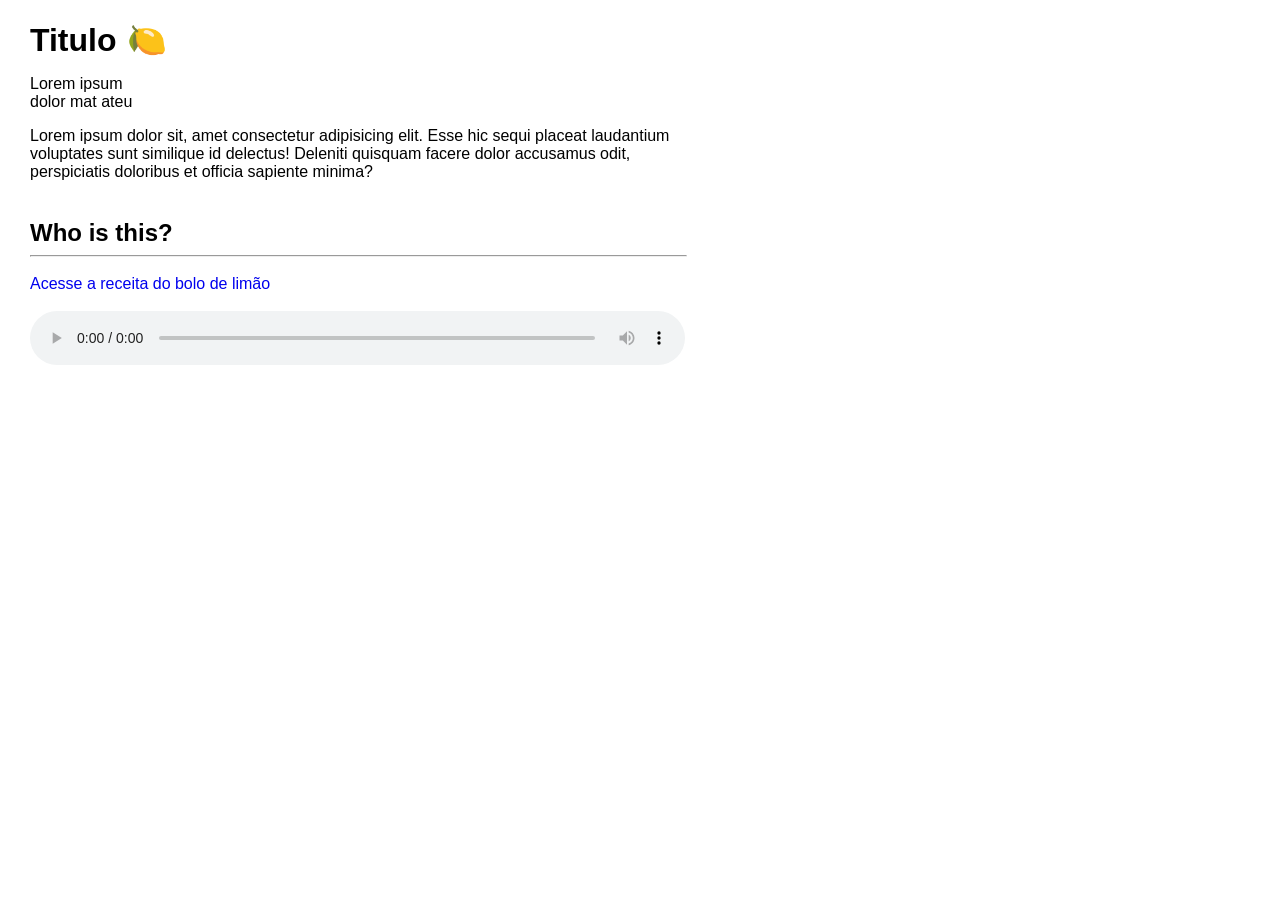
<file: A1-B4/Aula-2/index.html>
<!DOCTYPE html>
<html>
<head>
	<meta charset="UTF-8">
	<meta name="viewport" content="width=device-width,initial-scale=1.0">
	<link rel="shortcut icon" href="favicon.icon">
	<title>Aula</title>
	<link rel="stylesheet" href="style.css">
</head>
<body>
	<h1>Titulo<a href="receita.html">&#127819;</a></h1>
	<p>Lorem ipsum </br> dolor mat ateu</p>
    <p>Lorem ipsum dolor sit, amet consectetur adipisicing elit. Esse hic sequi placeat laudantium voluptates sunt similique id delectus! Deleniti quisquam facere dolor accusamus odit, perspiciatis doloribus et officia sapiente minima?</p>
	<br>
	<h2>Who is this?</h2>
	<hr>
    <br>
	<a href="receita.html">Acesse a receita do bolo de limão</a>
    <br><br>
	<audio controls>
		<source href="chuva.mp3" type="audio/mpeg">
	</audio>
</body>
</html>
</file>
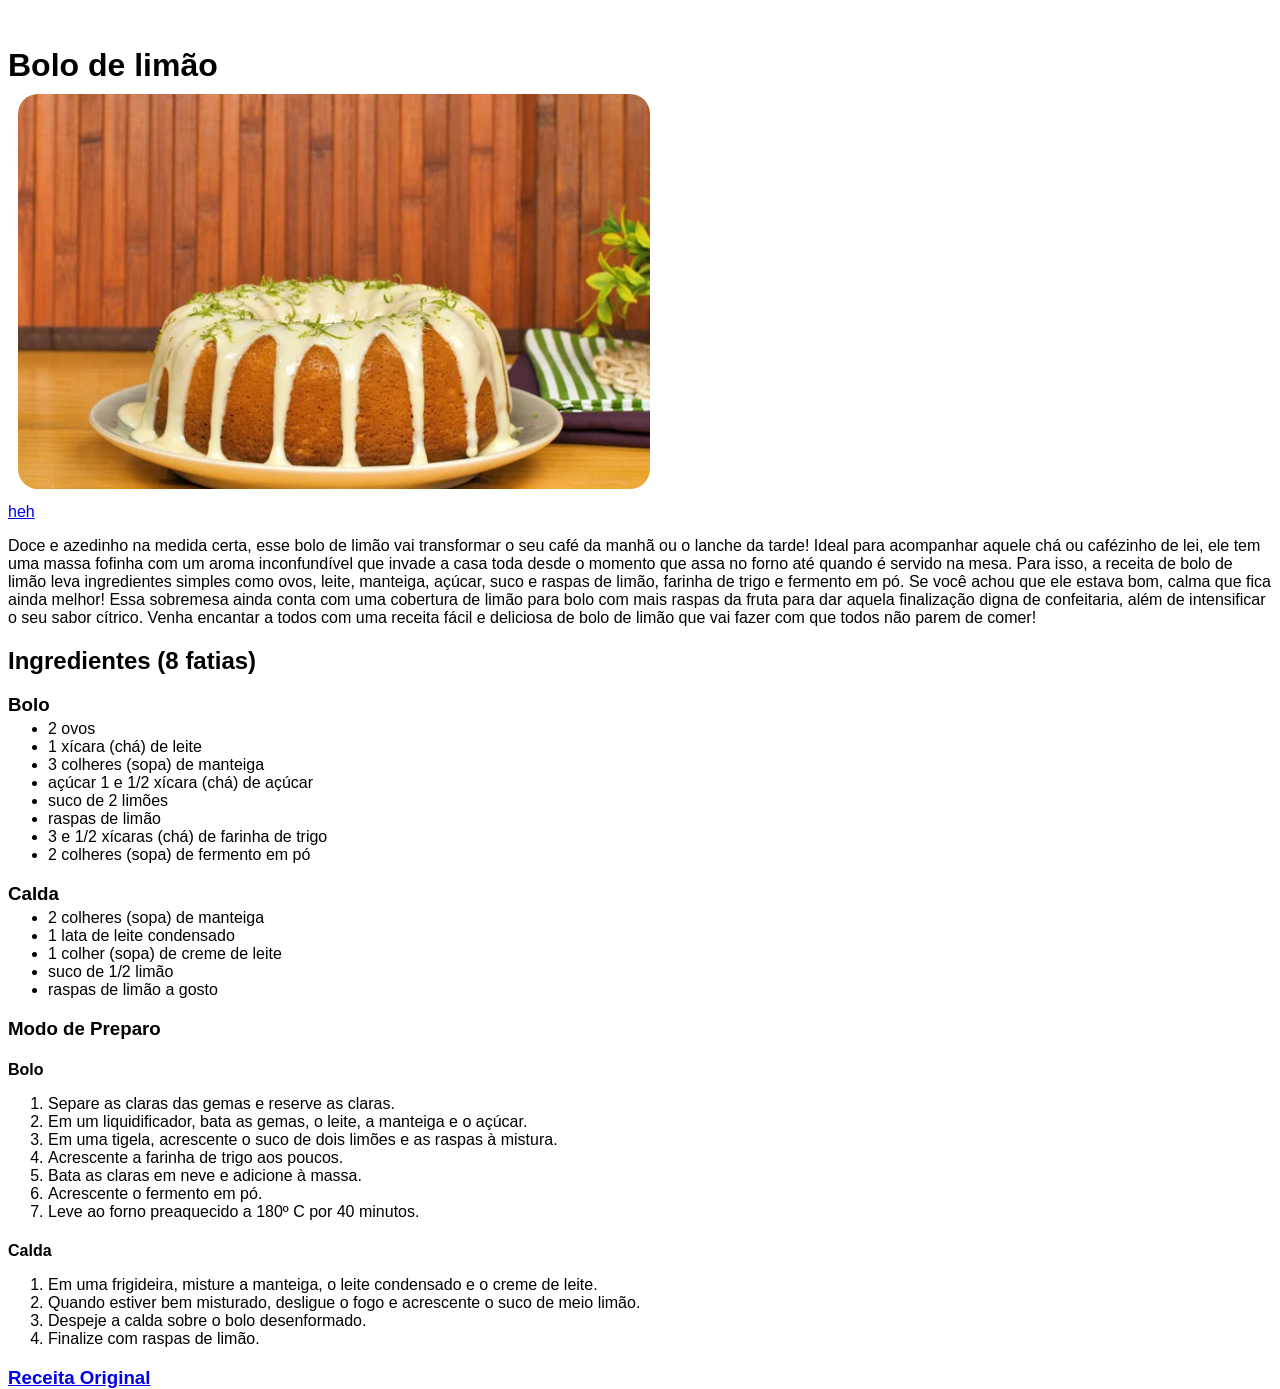
<file: A1-B4/receita.html>
<!DOCTYPE html>
<html lang="pt-BR">

<head>
    <meta charset="UTF-8">
    <meta http-equiv="X-UA-Compatible" content="IE=edge">
    <meta name="viewport" content="width=device-width, initial-scale=1.0">
    <title>Receita</title>
    <link rel="stylesheet" href="style.css">
</head>

    <body>
        <br>
        <h1>Bolo de limão</h1>
        <img src="Bolo.webp" alt="Imagem de um bolo de limão levemente dourado com uma cobertura esparsa de limão com detalhes de limão em cima do bolo" width="50%"><br>
        <a href="index.html">heh</a>
        <p>Doce e azedinho na medida certa, esse bolo de limão vai transformar o seu café da manhã ou o lanche da tarde! Ideal para acompanhar aquele chá ou cafézinho de lei, ele tem uma massa fofinha com um aroma inconfundível que invade a casa toda desde o momento que assa no forno até quando é servido na mesa. Para isso, a receita de bolo de limão leva ingredientes simples como ovos, leite, manteiga, açúcar, suco e raspas de limão, farinha de trigo e fermento em pó. Se você achou que ele estava bom, calma que fica ainda melhor! Essa sobremesa ainda conta com uma cobertura de limão para bolo com mais raspas da fruta para dar aquela finalização digna de confeitaria, além de intensificar o seu sabor cítrico. Venha encantar a todos com uma receita fácil e deliciosa de bolo de limão que vai fazer com que todos não parem de comer!
        </p>

        <h2>Ingredientes (8 fatias)</h2>
        <h3>Bolo</h3>
        <ul>
            <li>2 ovos</li>
            <li>1 xícara (chá) de leite</li>
            <li>3 colheres (sopa) de manteiga</li>
            <li>açúcar 1 e 1/2 xícara (chá) de açúcar</li>
            <li>suco de 2 limões</li>
            <li>raspas de limão</li>
            <li>3 e 1/2 xícaras (chá) de farinha de trigo</li>
            <li>2 colheres (sopa) de fermento em pó</li>
        </ul>
        <h3>Calda</h3>
        <ul>
            <li>2 colheres (sopa) de manteiga</li>
            <li>1 lata de leite condensado</li>
            <li>1 colher (sopa) de creme de leite</li>
            <li>suco de 1/2 limão</li>
            <li>raspas de limão a gosto</li>
        </ul>
        <h3>Modo de Preparo</h3>
        <h4>Bolo</h4>
        <ol>
            <li>Separe as claras das gemas e reserve as claras.</li>
            <li>Em um liquidificador, bata as gemas, o leite, a manteiga e o açúcar.</li>
            <li>Em uma tigela, acrescente o suco de dois limões e as raspas à mistura.</li>
            <li>Acrescente a farinha de trigo aos poucos.</li>
            <li>Bata as claras em neve e adicione à massa.</li>
            <li>Acrescente o fermento em pó.</li>
            <li>Leve ao forno preaquecido a 180º C por 40 minutos.</li>
        </ol>
        <h4>Calda</h4>
        <ol>
            <li>Em uma frigideira, misture a manteiga, o leite condensado e o creme de leite.</li>
            <li>Quando estiver bem misturado, desligue o fogo e acrescente o suco de meio limão.</li>
            <li>Despeje a calda sobre o bolo desenformado.</li>
            <li>Finalize com raspas de limão.</li>
        </ol>

        <h3><a href="https://www.tudogostoso.com.br/receita/199993-bolo-de-limao.html" target="_blank">Receita Original</a></h3>
    </body>

</html>
</file>
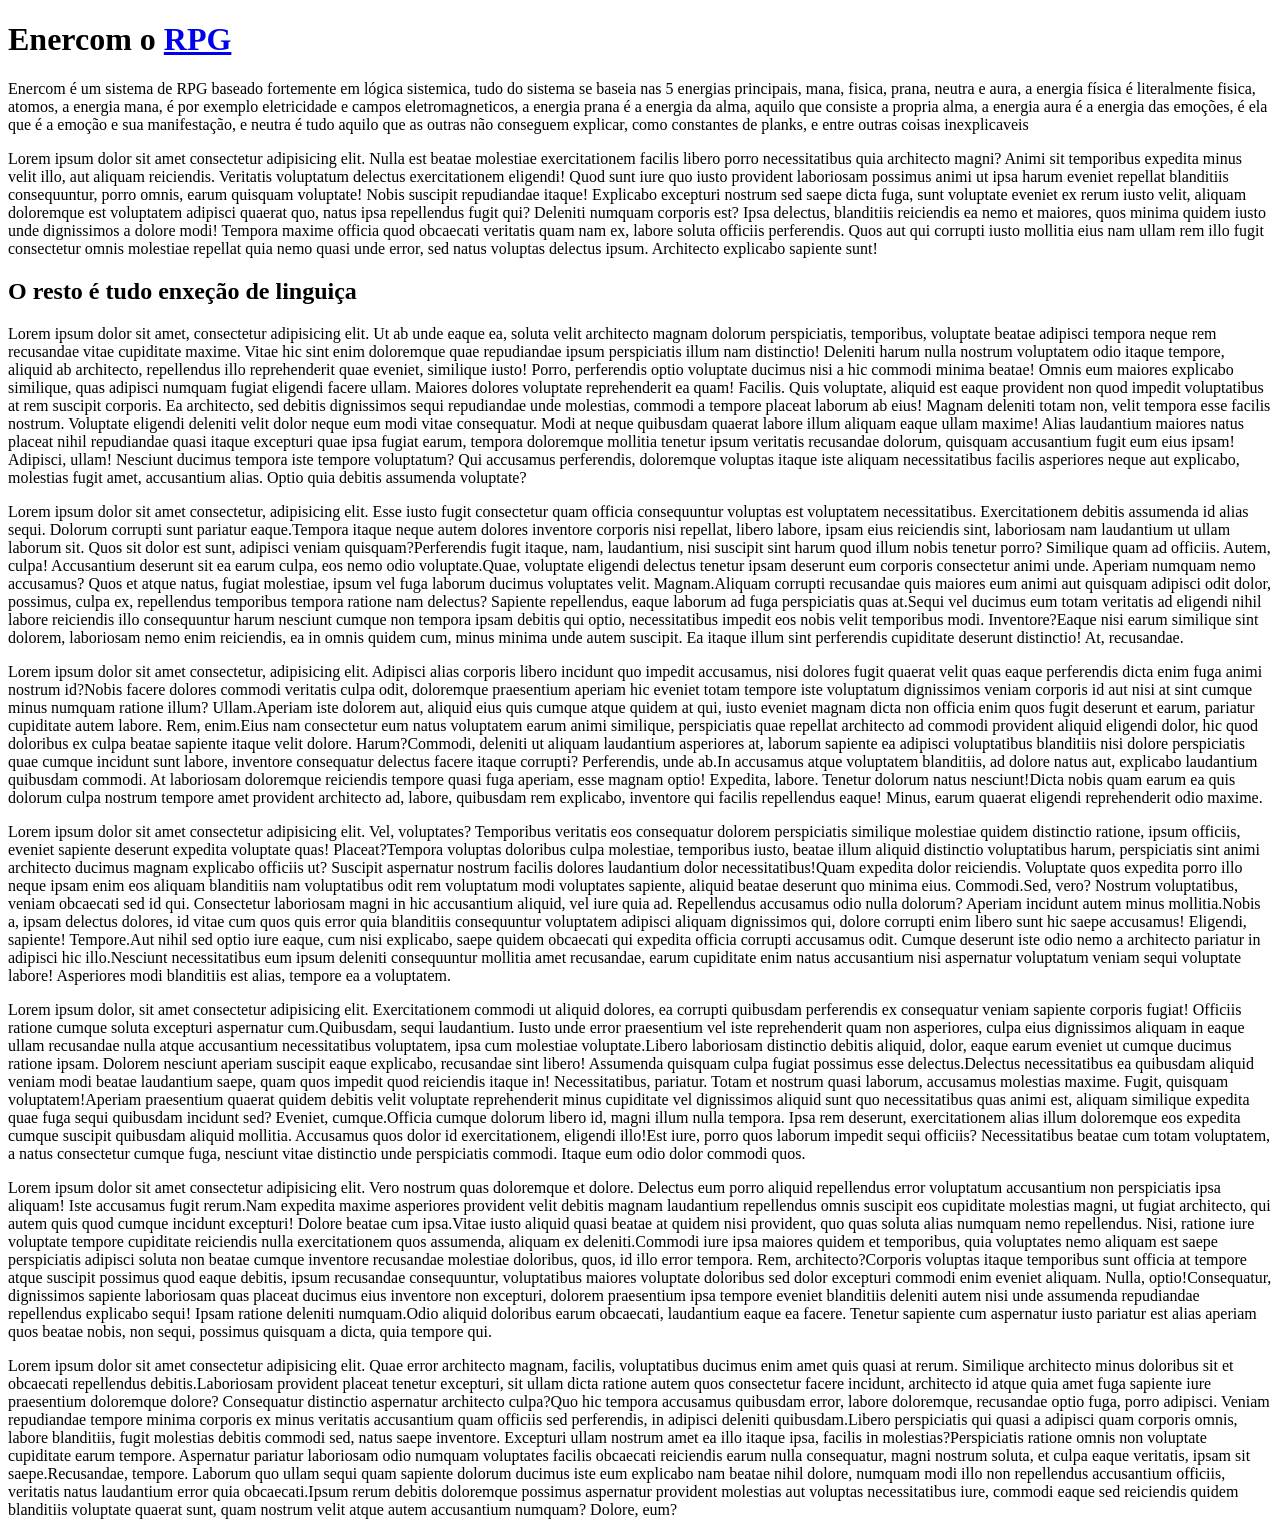
<file: Atividade-01/pagina.html>
<!DOCTYPE html>
<html lang="pt-br">
<head>
    <meta charset="UTF-8">
    <meta name="viewport" content="width=device-width, initial-scale=1.0">
    <link rel="shortcut icon" href="imagem2.png" type="image/x-icon"><!-- iconezin -->
    <title>Enercom</title><!-- titulo do site -->
</head>
<body>
    <h1>Enercom o <a href="index.html">RPG</a></h1><!-- titulo do texto -->
    <p>Enercom é um sistema de RPG baseado fortemente em lógica sistemica, tudo do sistema se baseia nas 5 energias principais, mana, fisica, prana, neutra e aura, a energia física é literalmente fisica, atomos, a energia mana, é por exemplo eletricidade e campos eletromagneticos, a energia prana é a energia da alma, aquilo que consiste a propria alma, a energia aura é a energia das emoções, é ela que é a emoção e sua manifestação, e neutra é tudo aquilo que as outras não conseguem explicar, como constantes de planks, e entre outras coisas inexplicaveis</p><!-- texto verdadeiro -->

    <!-- daqui pra frente é só Lorem Ipsum -->
    <p>Lorem ipsum dolor sit amet consectetur adipisicing elit. Nulla est beatae molestiae exercitationem facilis libero porro necessitatibus quia architecto magni? Animi sit temporibus expedita minus velit illo, aut aliquam reiciendis.
    Veritatis voluptatum delectus exercitationem eligendi! Quod sunt iure quo iusto provident laboriosam possimus animi ut ipsa harum eveniet repellat blanditiis consequuntur, porro omnis, earum quisquam voluptate! Nobis suscipit repudiandae itaque!
    Explicabo excepturi nostrum sed saepe dicta fuga, sunt voluptate eveniet ex rerum iusto velit, aliquam doloremque est voluptatem adipisci quaerat quo, natus ipsa repellendus fugit qui? Deleniti numquam corporis est?
    Ipsa delectus, blanditiis reiciendis ea nemo et maiores, quos minima quidem iusto unde dignissimos a dolore modi! Tempora maxime officia quod obcaecati veritatis quam nam ex, labore soluta officiis perferendis.
    Quos aut qui corrupti iusto mollitia eius nam ullam rem illo fugit consectetur omnis molestiae repellat quia nemo quasi unde error, sed natus voluptas delectus ipsum. Architecto explicabo sapiente sunt!</p>

    <h2>O resto é tudo enxeção de linguiça</h2>

    <p>Lorem ipsum dolor sit amet, consectetur adipisicing elit. Ut ab unde eaque ea, soluta velit architecto magnam dolorum perspiciatis, temporibus, voluptate beatae adipisci tempora neque rem recusandae vitae cupiditate maxime.
    Vitae hic sint enim doloremque quae repudiandae ipsum perspiciatis illum nam distinctio! Deleniti harum nulla nostrum voluptatem odio itaque tempore, aliquid ab architecto, repellendus illo reprehenderit quae eveniet, similique iusto!
    Porro, perferendis optio voluptate ducimus nisi a hic commodi minima beatae! Omnis eum maiores explicabo similique, quas adipisci numquam fugiat eligendi facere ullam. Maiores dolores voluptate reprehenderit ea quam! Facilis.
    Quis voluptate, aliquid est eaque provident non quod impedit voluptatibus at rem suscipit corporis. Ea architecto, sed debitis dignissimos sequi repudiandae unde molestias, commodi a tempore placeat laborum ab eius!
    Magnam deleniti totam non, velit tempora esse facilis nostrum. Voluptate eligendi deleniti velit dolor neque eum modi vitae consequatur. Modi at neque quibusdam quaerat labore illum aliquam eaque ullam maxime!
    Alias laudantium maiores natus placeat nihil repudiandae quasi itaque excepturi quae ipsa fugiat earum, tempora doloremque mollitia tenetur ipsum veritatis recusandae dolorum, quisquam accusantium fugit eum eius ipsam! Adipisci, ullam!
    Nesciunt ducimus tempora iste tempore voluptatum? Qui accusamus perferendis, doloremque voluptas itaque iste aliquam necessitatibus facilis asperiores neque aut explicabo, molestias fugit amet, accusantium alias. Optio quia debitis assumenda voluptate?</p>

    <p><span>Lorem ipsum dolor sit amet consectetur, adipisicing elit. Esse iusto fugit consectetur quam officia consequuntur voluptas est voluptatem necessitatibus. Exercitationem debitis assumenda id alias sequi. Dolorum corrupti sunt pariatur eaque.</span><span>Tempora itaque neque autem dolores inventore corporis nisi repellat, libero labore, ipsam eius reiciendis sint, laboriosam nam laudantium ut ullam laborum sit. Quos sit dolor est sunt, adipisci veniam quisquam?</span><span>Perferendis fugit itaque, nam, laudantium, nisi suscipit sint harum quod illum nobis tenetur porro? Similique quam ad officiis. Autem, culpa! Accusantium deserunt sit ea earum culpa, eos nemo odio voluptate.</span><span>Quae, voluptate eligendi delectus tenetur ipsam deserunt eum corporis consectetur animi unde. Aperiam numquam nemo accusamus? Quos et atque natus, fugiat molestiae, ipsum vel fuga laborum ducimus voluptates velit. Magnam.</span><span>Aliquam corrupti recusandae quis maiores eum animi aut quisquam adipisci odit dolor, possimus, culpa ex, repellendus temporibus tempora ratione nam delectus? Sapiente repellendus, eaque laborum ad fuga perspiciatis quas at.</span><span>Sequi vel ducimus eum totam veritatis ad eligendi nihil labore reiciendis illo consequuntur harum nesciunt cumque non tempora ipsam debitis qui optio, necessitatibus impedit eos nobis velit temporibus modi. Inventore?</span><span>Eaque nisi earum similique sint dolorem, laboriosam nemo enim reiciendis, ea in omnis quidem cum, minus minima unde autem suscipit. Ea itaque illum sint perferendis cupiditate deserunt distinctio! At, recusandae.</span></p>

    <p><span>Lorem ipsum dolor sit amet consectetur, adipisicing elit. Adipisci alias corporis libero incidunt quo impedit accusamus, nisi dolores fugit quaerat velit quas eaque perferendis dicta enim fuga animi nostrum id?</span><span>Nobis facere dolores commodi veritatis culpa odit, doloremque praesentium aperiam hic eveniet totam tempore iste voluptatum dignissimos veniam corporis id aut nisi at sint cumque minus numquam ratione illum? Ullam.</span><span>Aperiam iste dolorem aut, aliquid eius quis cumque atque quidem at qui, iusto eveniet magnam dicta non officia enim quos fugit deserunt et earum, pariatur cupiditate autem labore. Rem, enim.</span><span>Eius nam consectetur eum natus voluptatem earum animi similique, perspiciatis quae repellat architecto ad commodi provident aliquid eligendi dolor, hic quod doloribus ex culpa beatae sapiente itaque velit dolore. Harum?</span><span>Commodi, deleniti ut aliquam laudantium asperiores at, laborum sapiente ea adipisci voluptatibus blanditiis nisi dolore perspiciatis quae cumque incidunt sunt labore, inventore consequatur delectus facere itaque corrupti? Perferendis, unde ab.</span><span>In accusamus atque voluptatem blanditiis, ad dolore natus aut, explicabo laudantium quibusdam commodi. At laboriosam doloremque reiciendis tempore quasi fuga aperiam, esse magnam optio! Expedita, labore. Tenetur dolorum natus nesciunt!</span><span>Dicta nobis quam earum ea quis dolorum culpa nostrum tempore amet provident architecto ad, labore, quibusdam rem explicabo, inventore qui facilis repellendus eaque! Minus, earum quaerat eligendi reprehenderit odio maxime.</span></p>
    <p><span>Lorem ipsum dolor sit amet consectetur adipisicing elit. Vel, voluptates? Temporibus veritatis eos consequatur dolorem perspiciatis similique molestiae quidem distinctio ratione, ipsum officiis, eveniet sapiente deserunt expedita voluptate quas! Placeat?</span><span>Tempora voluptas doloribus culpa molestiae, temporibus iusto, beatae illum aliquid distinctio voluptatibus harum, perspiciatis sint animi architecto ducimus magnam explicabo officiis ut? Suscipit aspernatur nostrum facilis dolores laudantium dolor necessitatibus!</span><span>Quam expedita dolor reiciendis. Voluptate quos expedita porro illo neque ipsam enim eos aliquam blanditiis nam voluptatibus odit rem voluptatum modi voluptates sapiente, aliquid beatae deserunt quo minima eius. Commodi.</span><span>Sed, vero? Nostrum voluptatibus, veniam obcaecati sed id qui. Consectetur laboriosam magni in hic accusantium aliquid, vel iure quia ad. Repellendus accusamus odio nulla dolorum? Aperiam incidunt autem minus mollitia.</span><span>Nobis a, ipsam delectus dolores, id vitae cum quos quis error quia blanditiis consequuntur voluptatem adipisci aliquam dignissimos qui, dolore corrupti enim libero sunt hic saepe accusamus! Eligendi, sapiente! Tempore.</span><span>Aut nihil sed optio iure eaque, cum nisi explicabo, saepe quidem obcaecati qui expedita officia corrupti accusamus odit. Cumque deserunt iste odio nemo a architecto pariatur in adipisci hic illo.</span><span>Nesciunt necessitatibus eum ipsum deleniti consequuntur mollitia amet recusandae, earum cupiditate enim natus accusantium nisi aspernatur voluptatum veniam sequi voluptate labore! Asperiores modi blanditiis est alias, tempore ea a voluptatem.</span></p>
    <p><span>Lorem ipsum dolor, sit amet consectetur adipisicing elit. Exercitationem commodi ut aliquid dolores, ea corrupti quibusdam perferendis ex consequatur veniam sapiente corporis fugiat! Officiis ratione cumque soluta excepturi aspernatur cum.</span><span>Quibusdam, sequi laudantium. Iusto unde error praesentium vel iste reprehenderit quam non asperiores, culpa eius dignissimos aliquam in eaque ullam recusandae nulla atque accusantium necessitatibus voluptatem, ipsa cum molestiae voluptate.</span><span>Libero laboriosam distinctio debitis aliquid, dolor, eaque earum eveniet ut cumque ducimus ratione ipsam. Dolorem nesciunt aperiam suscipit eaque explicabo, recusandae sint libero! Assumenda quisquam culpa fugiat possimus esse delectus.</span><span>Delectus necessitatibus ea quibusdam aliquid veniam modi beatae laudantium saepe, quam quos impedit quod reiciendis itaque in! Necessitatibus, pariatur. Totam et nostrum quasi laborum, accusamus molestias maxime. Fugit, quisquam voluptatem!</span><span>Aperiam praesentium quaerat quidem debitis velit voluptate reprehenderit minus cupiditate vel dignissimos aliquid sunt quo necessitatibus quas animi est, aliquam similique expedita quae fuga sequi quibusdam incidunt sed? Eveniet, cumque.</span><span>Officia cumque dolorum libero id, magni illum nulla tempora. Ipsa rem deserunt, exercitationem alias illum doloremque eos expedita cumque suscipit quibusdam aliquid mollitia. Accusamus quos dolor id exercitationem, eligendi illo!</span><span>Est iure, porro quos laborum impedit sequi officiis? Necessitatibus beatae cum totam voluptatem, a natus consectetur cumque fuga, nesciunt vitae distinctio unde perspiciatis commodi. Itaque eum odio dolor commodi quos.</span></p>
    <p><span>Lorem ipsum dolor sit amet consectetur adipisicing elit. Vero nostrum quas doloremque et dolore. Delectus eum porro aliquid repellendus error voluptatum accusantium non perspiciatis ipsa aliquam! Iste accusamus fugit rerum.</span><span>Nam expedita maxime asperiores provident velit debitis magnam laudantium repellendus omnis suscipit eos cupiditate molestias magni, ut fugiat architecto, qui autem quis quod cumque incidunt excepturi! Dolore beatae cum ipsa.</span><span>Vitae iusto aliquid quasi beatae at quidem nisi provident, quo quas soluta alias numquam nemo repellendus. Nisi, ratione iure voluptate tempore cupiditate reiciendis nulla exercitationem quos assumenda, aliquam ex deleniti.</span><span>Commodi iure ipsa maiores quidem et temporibus, quia voluptates nemo aliquam est saepe perspiciatis adipisci soluta non beatae cumque inventore recusandae molestiae doloribus, quos, id illo error tempora. Rem, architecto?</span><span>Corporis voluptas itaque temporibus sunt officia at tempore atque suscipit possimus quod eaque debitis, ipsum recusandae consequuntur, voluptatibus maiores voluptate doloribus sed dolor excepturi commodi enim eveniet aliquam. Nulla, optio!</span><span>Consequatur, dignissimos sapiente laboriosam quas placeat ducimus eius inventore non excepturi, dolorem praesentium ipsa tempore eveniet blanditiis deleniti autem nisi unde assumenda repudiandae repellendus explicabo sequi! Ipsam ratione deleniti numquam.</span><span>Odio aliquid doloribus earum obcaecati, laudantium eaque ea facere. Tenetur sapiente cum aspernatur iusto pariatur est alias aperiam quos beatae nobis, non sequi, possimus quisquam a dicta, quia tempore qui.</span></p>
    <p><span>Lorem ipsum dolor sit amet consectetur adipisicing elit. Quae error architecto magnam, facilis, voluptatibus ducimus enim amet quis quasi at rerum. Similique architecto minus doloribus sit et obcaecati repellendus debitis.</span><span>Laboriosam provident placeat tenetur excepturi, sit ullam dicta ratione autem quos consectetur facere incidunt, architecto id atque quia amet fuga sapiente iure praesentium doloremque dolore? Consequatur distinctio aspernatur architecto culpa?</span><span>Quo hic tempora accusamus quibusdam error, labore doloremque, recusandae optio fuga, porro adipisci. Veniam repudiandae tempore minima corporis ex minus veritatis accusantium quam officiis sed perferendis, in adipisci deleniti quibusdam.</span><span>Libero perspiciatis qui quasi a adipisci quam corporis omnis, labore blanditiis, fugit molestias debitis commodi sed, natus saepe inventore. Excepturi ullam nostrum amet ea illo itaque ipsa, facilis in molestias?</span><span>Perspiciatis ratione omnis non voluptate cupiditate earum tempore. Aspernatur pariatur laboriosam odio numquam voluptates facilis obcaecati reiciendis earum nulla consequatur, magni nostrum soluta, et culpa eaque veritatis, ipsam sit saepe.</span><span>Recusandae, tempore. Laborum quo ullam sequi quam sapiente dolorum ducimus iste eum explicabo nam beatae nihil dolore, numquam modi illo non repellendus accusantium officiis, veritatis natus laudantium error quia obcaecati.</span><span>Ipsum rerum debitis doloremque possimus aspernatur provident molestias aut voluptas necessitatibus iure, commodi eaque sed reiciendis quidem blanditiis voluptate quaerat sunt, quam nostrum velit atque autem accusantium numquam? Dolore, eum?</span></p>
</body>
</html>
</file>
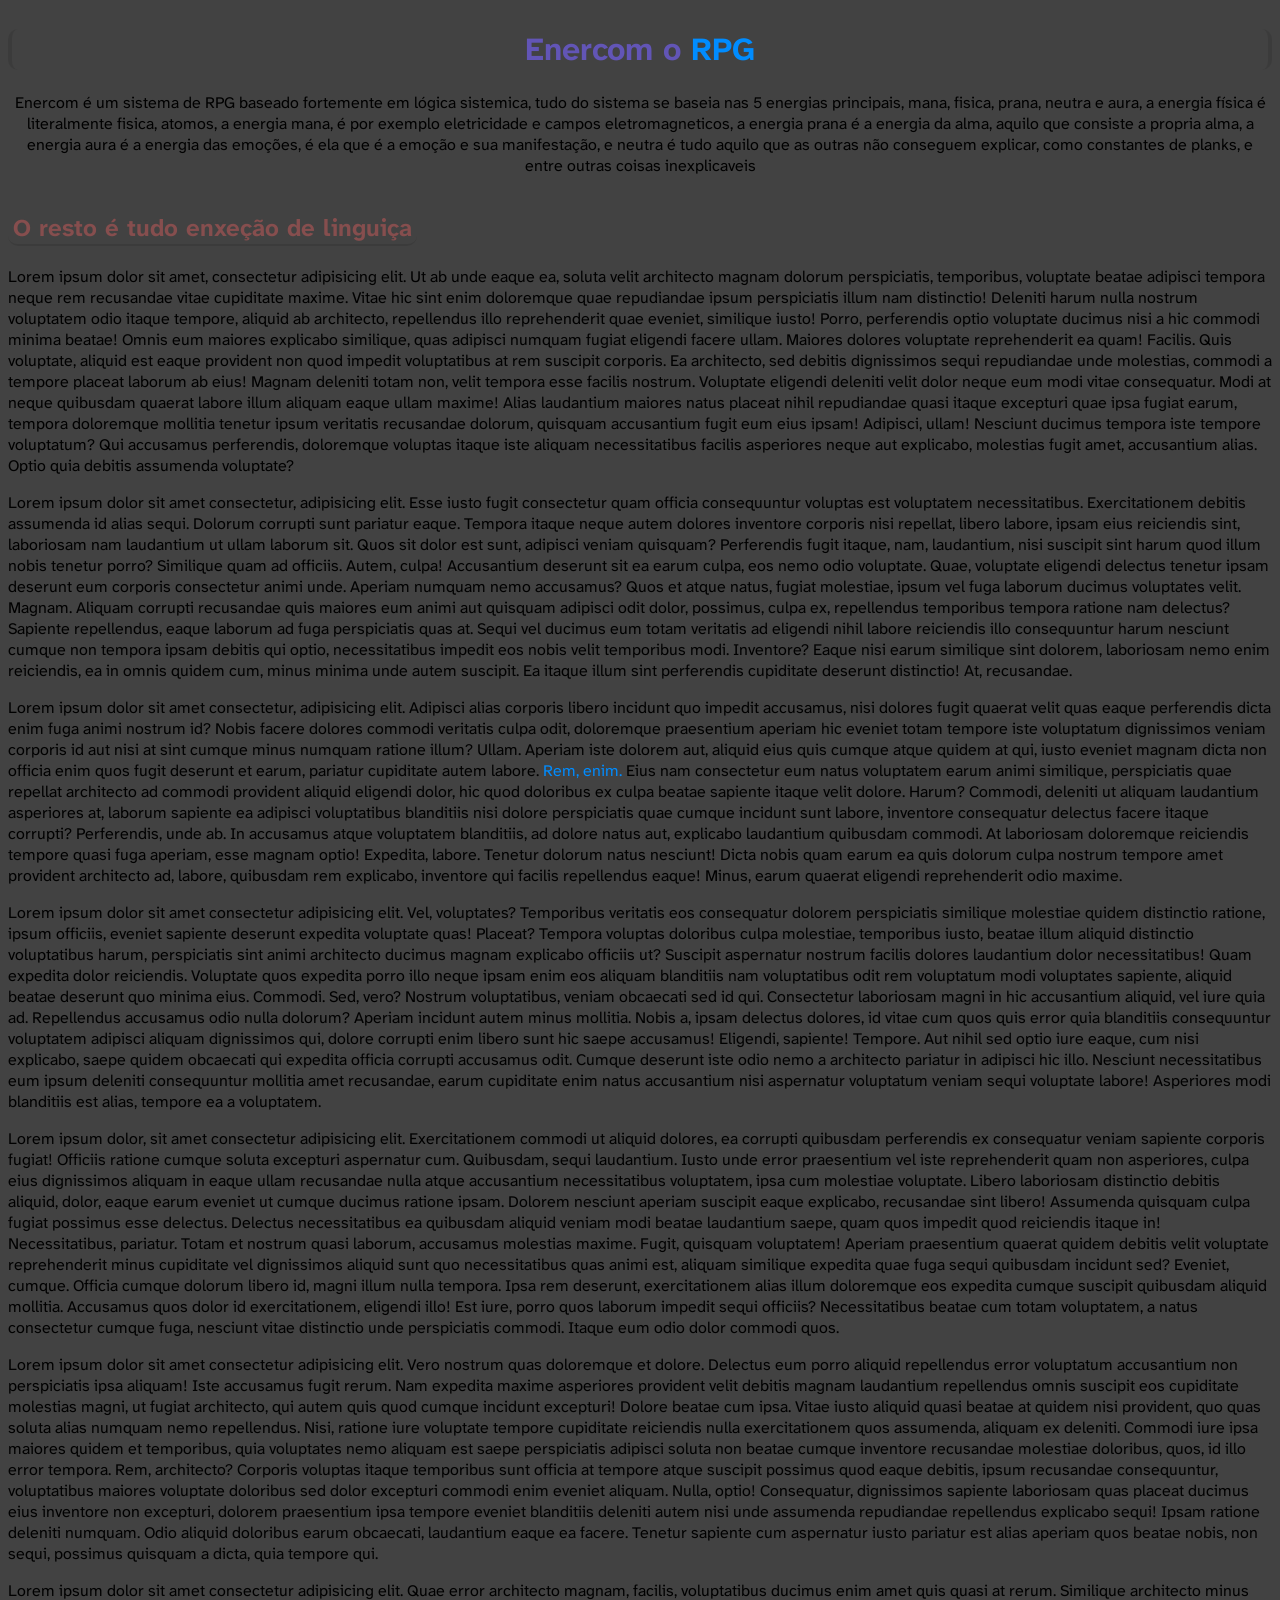
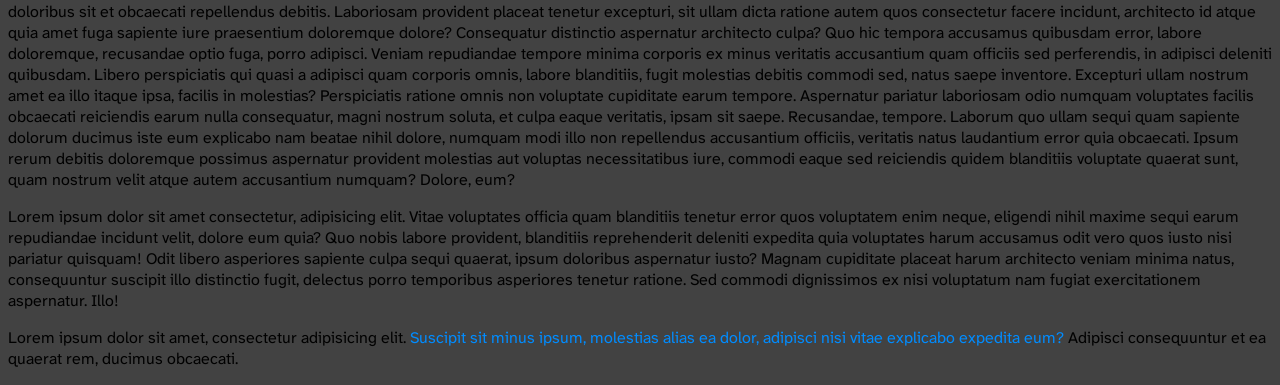
<file: Atividade-02/pagina.html>
<!DOCTYPE html>
<html lang="pt-br">
<head>
    <meta charset="UTF-8">
    <meta name="viewport" content="width=device-width, initial-scale=1.0">
    <link rel="preconnect" href="https://fonts.googleapis.com">
    <link rel="preconnect" href="https://fonts.gstatic.com" crossorigin>
    <link href="https://fonts.googleapis.com/css2?family=Atkinson+Hyperlegible+Next:ital,wght@0,200..800;1,200..800&display=swap" rel="stylesheet">
    <link rel="stylesheet" href="style.css">
    <link rel="shortcut icon" href="imagem2.png" type="image/x-icon">
    <title>Enercom</title>
</head>
<body>
    <header>
        <h1>Enercom o <a href="index.html">RPG</a></h1> <!-- Pois é, tive que fazer um negocio pra dar para voltar para a página principal-->
        <p>Enercom é um sistema de RPG baseado fortemente em lógica sistemica, tudo do sistema se baseia nas 5 energias principais, mana, fisica, prana, neutra e aura, a energia física é literalmente fisica, atomos, a energia mana, é por exemplo eletricidade e campos eletromagneticos, a energia prana é a energia da alma, aquilo que consiste a propria alma, a energia aura é a energia das emoções, é ela que é a emoção e sua manifestação, e neutra é tudo aquilo que as outras não conseguem explicar, como constantes de planks, e entre outras coisas inexplicaveis</p>
    </header>

    <!-- Olhe, tem alguns lugares aleatorios do texto que coloquei links, e outras coisas para dar preencimento ao texto Lorem-->
    <main>
        <article>
            <section>
                <h2>O resto é tudo enxeção de linguiça</h2>

                <p>Lorem ipsum dolor sit amet, consectetur adipisicing elit. Ut ab unde eaque ea, soluta velit architecto magnam dolorum perspiciatis, temporibus, voluptate beatae adipisci tempora neque rem recusandae vitae cupiditate maxime.
                Vitae hic sint enim doloremque quae repudiandae ipsum perspiciatis illum nam distinctio! Deleniti harum nulla nostrum voluptatem odio itaque tempore, aliquid ab architecto, repellendus illo reprehenderit quae eveniet, similique iusto!
                Porro, perferendis optio voluptate ducimus nisi a hic commodi minima beatae! Omnis eum maiores explicabo similique, quas adipisci numquam fugiat eligendi facere ullam. Maiores dolores voluptate reprehenderit ea quam! Facilis.
                Quis voluptate, aliquid est eaque provident non quod impedit voluptatibus at rem suscipit corporis. Ea architecto, sed debitis dignissimos sequi repudiandae unde molestias, commodi a tempore placeat laborum ab eius!
                Magnam deleniti totam non, velit tempora esse facilis nostrum. Voluptate eligendi deleniti velit dolor neque eum modi vitae consequatur. Modi at neque quibusdam quaerat labore illum aliquam eaque ullam maxime!
                Alias laudantium maiores natus placeat nihil repudiandae quasi itaque excepturi quae ipsa fugiat earum, tempora doloremque mollitia tenetur ipsum veritatis recusandae dolorum, quisquam accusantium fugit eum eius ipsam! Adipisci, ullam!
                Nesciunt ducimus tempora iste tempore voluptatum? Qui accusamus perferendis, doloremque voluptas itaque iste aliquam necessitatibus facilis asperiores neque aut explicabo, molestias fugit amet, accusantium alias. Optio quia debitis assumenda voluptate?</p>

                <p>Lorem ipsum dolor sit amet consectetur, adipisicing elit. Esse iusto fugit consectetur quam officia consequuntur voluptas est voluptatem necessitatibus. Exercitationem debitis assumenda id alias sequi. Dolorum corrupti sunt pariatur eaque. Tempora itaque neque autem dolores inventore corporis nisi repellat, libero labore, ipsam eius reiciendis sint, laboriosam nam laudantium ut ullam laborum sit. Quos sit dolor est sunt, adipisci veniam quisquam? Perferendis fugit itaque, nam, laudantium, nisi suscipit sint harum quod illum nobis tenetur porro? Similique quam ad officiis. Autem, culpa! Accusantium deserunt sit ea earum culpa, eos nemo odio voluptate. Quae, voluptate eligendi delectus tenetur ipsam deserunt eum corporis consectetur animi unde. Aperiam numquam nemo accusamus? Quos et atque natus, fugiat molestiae, ipsum vel fuga laborum ducimus voluptates velit. Magnam. Aliquam corrupti recusandae quis maiores eum animi aut quisquam adipisci odit dolor, possimus, culpa ex, repellendus temporibus tempora ratione nam delectus? Sapiente repellendus, eaque laborum ad fuga perspiciatis quas at. Sequi vel ducimus eum totam veritatis ad eligendi nihil labore reiciendis illo consequuntur harum nesciunt cumque non tempora ipsam debitis qui optio, necessitatibus impedit eos nobis velit temporibus modi. Inventore? Eaque nisi earum similique sint dolorem, laboriosam nemo enim reiciendis, ea in omnis quidem cum, minus minima unde autem suscipit. Ea itaque illum sint perferendis cupiditate deserunt distinctio! At, recusandae. </p>

                <p>Lorem ipsum dolor sit amet consectetur, adipisicing elit. Adipisci alias corporis libero incidunt quo impedit accusamus, nisi dolores fugit quaerat velit quas eaque perferendis dicta enim fuga animi nostrum id? Nobis facere dolores commodi veritatis culpa odit, doloremque praesentium aperiam hic eveniet totam tempore iste voluptatum dignissimos veniam corporis id aut nisi at sint cumque minus numquam ratione illum? Ullam. Aperiam iste dolorem aut, aliquid eius quis cumque atque quidem at qui, iusto eveniet magnam dicta non officia enim quos fugit deserunt et earum, pariatur cupiditate autem labore. <a href="https://pt.wikipedia.org/wiki/Role-playing_game" target="_blank"> Rem, enim.</a> Eius nam consectetur eum natus voluptatem earum animi similique, perspiciatis quae repellat architecto ad commodi provident aliquid eligendi dolor, hic quod doloribus ex culpa beatae sapiente itaque velit dolore. Harum? Commodi, deleniti ut aliquam laudantium asperiores at, laborum sapiente ea adipisci voluptatibus blanditiis nisi dolore perspiciatis quae cumque incidunt sunt labore, inventore consequatur delectus facere itaque corrupti? Perferendis, unde ab. In accusamus atque voluptatem blanditiis, ad dolore natus aut, explicabo laudantium quibusdam commodi. At laboriosam doloremque reiciendis tempore quasi fuga aperiam, esse magnam optio! Expedita, labore. Tenetur dolorum natus nesciunt! Dicta nobis quam earum ea quis dolorum culpa nostrum tempore amet provident architecto ad, labore, quibusdam rem explicabo, inventore qui facilis repellendus eaque! Minus, earum quaerat eligendi reprehenderit odio maxime. </p>
            </section>

            <section>
                <p>Lorem ipsum dolor sit amet consectetur adipisicing elit. Vel, voluptates? Temporibus veritatis eos consequatur dolorem perspiciatis similique molestiae quidem distinctio ratione, ipsum officiis, eveniet sapiente deserunt expedita voluptate quas! Placeat? Tempora voluptas doloribus culpa molestiae, temporibus iusto, beatae illum aliquid distinctio voluptatibus harum, perspiciatis sint animi architecto ducimus magnam explicabo officiis ut? Suscipit aspernatur nostrum facilis dolores laudantium dolor necessitatibus! Quam expedita dolor reiciendis. Voluptate quos expedita porro illo neque ipsam enim eos aliquam blanditiis nam voluptatibus odit rem voluptatum modi voluptates sapiente, aliquid beatae deserunt quo minima eius. Commodi. Sed, vero? Nostrum voluptatibus, veniam obcaecati sed id qui. Consectetur laboriosam magni in hic accusantium aliquid, vel iure quia ad. Repellendus accusamus odio nulla dolorum? Aperiam incidunt autem minus mollitia. Nobis a, ipsam delectus dolores, id vitae cum quos quis error quia blanditiis consequuntur voluptatem adipisci aliquam dignissimos qui, dolore corrupti enim libero sunt hic saepe accusamus! Eligendi, sapiente! Tempore. Aut nihil sed optio iure eaque, cum nisi explicabo, saepe quidem obcaecati qui expedita officia corrupti accusamus odit. Cumque deserunt iste odio nemo a architecto pariatur in adipisci hic illo. Nesciunt necessitatibus eum ipsum deleniti consequuntur mollitia amet recusandae, earum cupiditate enim natus accusantium nisi aspernatur voluptatum veniam sequi voluptate labore! Asperiores modi blanditiis est alias, tempore ea a voluptatem. </p>
                <p>Lorem ipsum dolor, sit amet consectetur adipisicing elit. Exercitationem commodi ut aliquid dolores, ea corrupti quibusdam perferendis ex consequatur veniam sapiente corporis fugiat! Officiis ratione cumque soluta excepturi aspernatur cum. Quibusdam, sequi laudantium. Iusto unde error praesentium vel iste reprehenderit quam non asperiores, culpa eius dignissimos aliquam in eaque ullam recusandae nulla atque accusantium necessitatibus voluptatem, ipsa cum molestiae voluptate. Libero laboriosam distinctio debitis aliquid, dolor, eaque earum eveniet ut cumque ducimus ratione ipsam. Dolorem nesciunt aperiam suscipit eaque explicabo, recusandae sint libero! Assumenda quisquam culpa fugiat possimus esse delectus. Delectus necessitatibus ea quibusdam aliquid veniam modi beatae laudantium saepe, quam quos impedit quod reiciendis itaque in! Necessitatibus, pariatur. Totam et nostrum quasi laborum, accusamus molestias maxime. Fugit, quisquam voluptatem! Aperiam praesentium quaerat quidem debitis velit voluptate reprehenderit minus cupiditate vel dignissimos aliquid sunt quo necessitatibus quas animi est, aliquam similique expedita quae fuga sequi quibusdam incidunt sed? Eveniet, cumque. Officia cumque dolorum libero id, magni illum nulla tempora. Ipsa rem deserunt, exercitationem alias illum doloremque eos expedita cumque suscipit quibusdam aliquid mollitia. Accusamus quos dolor id exercitationem, eligendi illo! Est iure, porro quos laborum impedit sequi officiis? Necessitatibus beatae cum totam voluptatem, a natus consectetur cumque fuga, nesciunt vitae distinctio unde perspiciatis commodi. Itaque eum odio dolor commodi quos. </p>
            </section>

            <section>
                <p>Lorem ipsum dolor sit amet consectetur adipisicing elit. Vero nostrum quas doloremque et dolore. Delectus eum porro aliquid repellendus error voluptatum accusantium non perspiciatis ipsa aliquam! Iste accusamus fugit rerum. Nam expedita maxime asperiores provident velit debitis magnam laudantium repellendus omnis suscipit eos cupiditate molestias magni, ut fugiat architecto, qui autem quis quod cumque incidunt excepturi! Dolore beatae cum ipsa. Vitae iusto aliquid quasi beatae at quidem nisi provident, quo quas soluta alias numquam nemo repellendus. Nisi, ratione iure voluptate tempore cupiditate reiciendis nulla exercitationem quos assumenda, aliquam ex deleniti. Commodi iure ipsa maiores quidem et temporibus, quia voluptates nemo aliquam est saepe perspiciatis adipisci soluta non beatae cumque inventore recusandae molestiae doloribus, quos, id illo error tempora. Rem, architecto? Corporis voluptas itaque temporibus sunt officia at tempore atque suscipit possimus quod eaque debitis, ipsum recusandae consequuntur, voluptatibus maiores voluptate doloribus sed dolor excepturi commodi enim eveniet aliquam. Nulla, optio! Consequatur, dignissimos sapiente laboriosam quas placeat ducimus eius inventore non excepturi, dolorem praesentium ipsa tempore eveniet blanditiis deleniti autem nisi unde assumenda repudiandae repellendus explicabo sequi! Ipsam ratione deleniti numquam. Odio aliquid doloribus earum obcaecati, laudantium eaque ea facere. Tenetur sapiente cum aspernatur iusto pariatur est alias aperiam quos beatae nobis, non sequi, possimus quisquam a dicta, quia tempore qui. </p>
                <p>Lorem ipsum dolor sit amet consectetur adipisicing elit. Quae error architecto magnam, facilis, voluptatibus ducimus enim amet quis quasi at rerum. Similique architecto minus doloribus sit et obcaecati repellendus debitis. Laboriosam provident placeat tenetur excepturi, sit ullam dicta ratione autem quos consectetur facere incidunt, architecto id atque quia amet fuga sapiente iure praesentium doloremque dolore? Consequatur distinctio aspernatur architecto culpa? Quo hic tempora accusamus quibusdam error, labore doloremque, recusandae optio fuga, porro adipisci. Veniam repudiandae tempore minima corporis ex minus veritatis accusantium quam officiis sed perferendis, in adipisci deleniti quibusdam. Libero perspiciatis qui quasi a adipisci quam corporis omnis, labore blanditiis, fugit molestias debitis commodi sed, natus saepe inventore. Excepturi ullam nostrum amet ea illo itaque ipsa, facilis in molestias? Perspiciatis ratione omnis non voluptate cupiditate earum tempore. Aspernatur pariatur laboriosam odio numquam voluptates facilis obcaecati reiciendis earum nulla consequatur, magni nostrum soluta, et culpa eaque veritatis, ipsam sit saepe. Recusandae, tempore. Laborum quo ullam sequi quam sapiente dolorum ducimus iste eum explicabo nam beatae nihil dolore, numquam modi illo non repellendus accusantium officiis, veritatis natus laudantium error quia obcaecati. Ipsum rerum debitis doloremque possimus aspernatur provident molestias aut voluptas necessitatibus iure, commodi eaque sed reiciendis quidem blanditiis voluptate quaerat sunt, quam nostrum velit atque autem accusantium numquam? Dolore, eum? </p>
            </section>
        </article>
    </main>


    <footer>
        <p>Lorem ipsum dolor sit amet consectetur, adipisicing elit. Vitae voluptates officia quam blanditiis tenetur error quos voluptatem enim neque, eligendi nihil maxime sequi earum repudiandae incidunt velit, dolore eum quia? Quo nobis labore provident, blanditiis reprehenderit deleniti expedita quia voluptates harum accusamus odit vero quos iusto nisi pariatur quisquam! Odit libero asperiores sapiente culpa sequi quaerat, ipsum doloribus aspernatur iusto? Magnam cupiditate placeat harum architecto veniam minima natus, consequuntur suscipit illo distinctio fugit, delectus porro temporibus asperiores tenetur ratione. Sed commodi dignissimos ex nisi voluptatum nam fugiat exercitationem aspernatur. Illo! </p>
        <p>Lorem ipsum dolor sit amet, consectetur adipisicing elit. <a href="index.html">Suscipit sit minus ipsum, molestias alias ea dolor, adipisci nisi vitae explicabo expedita eum?</a> Adipisci consequuntur et ea quaerat rem, ducimus obcaecati.</p>
    </footer>
</body>
</html>
</file>
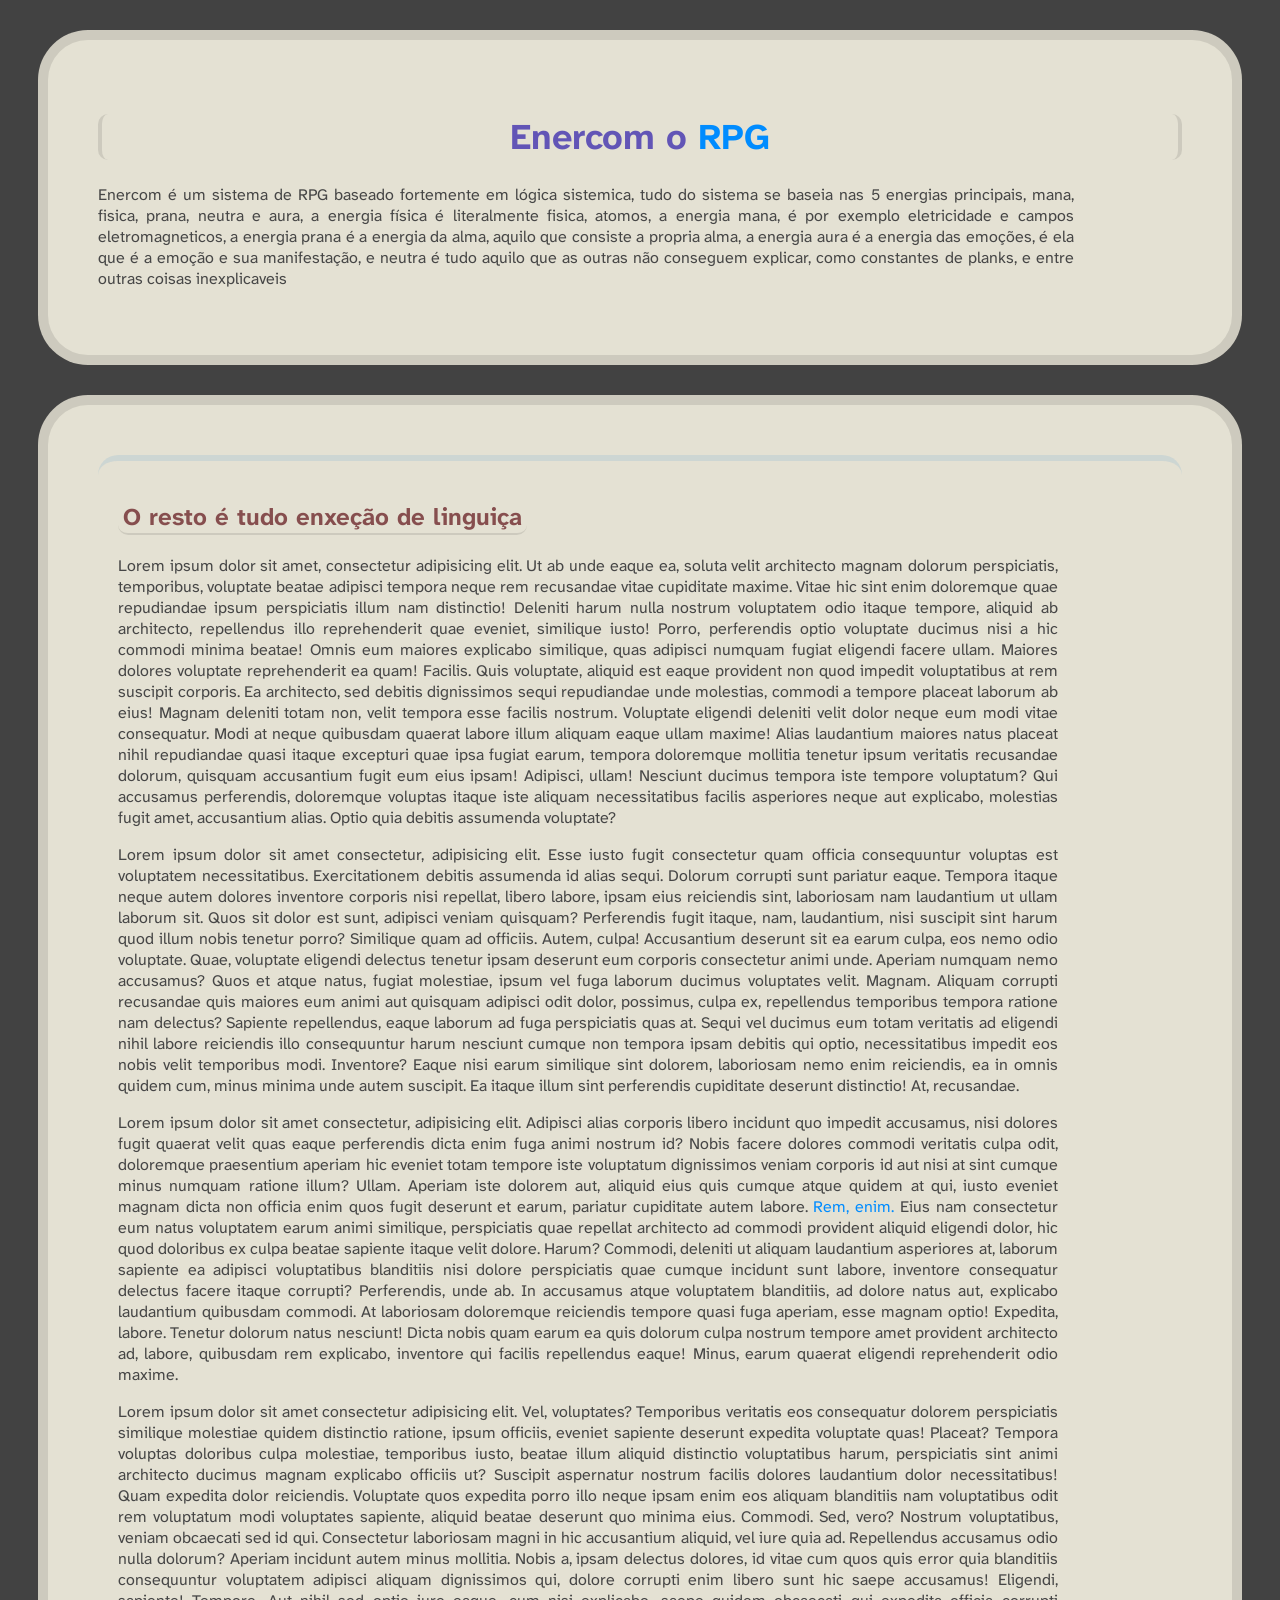
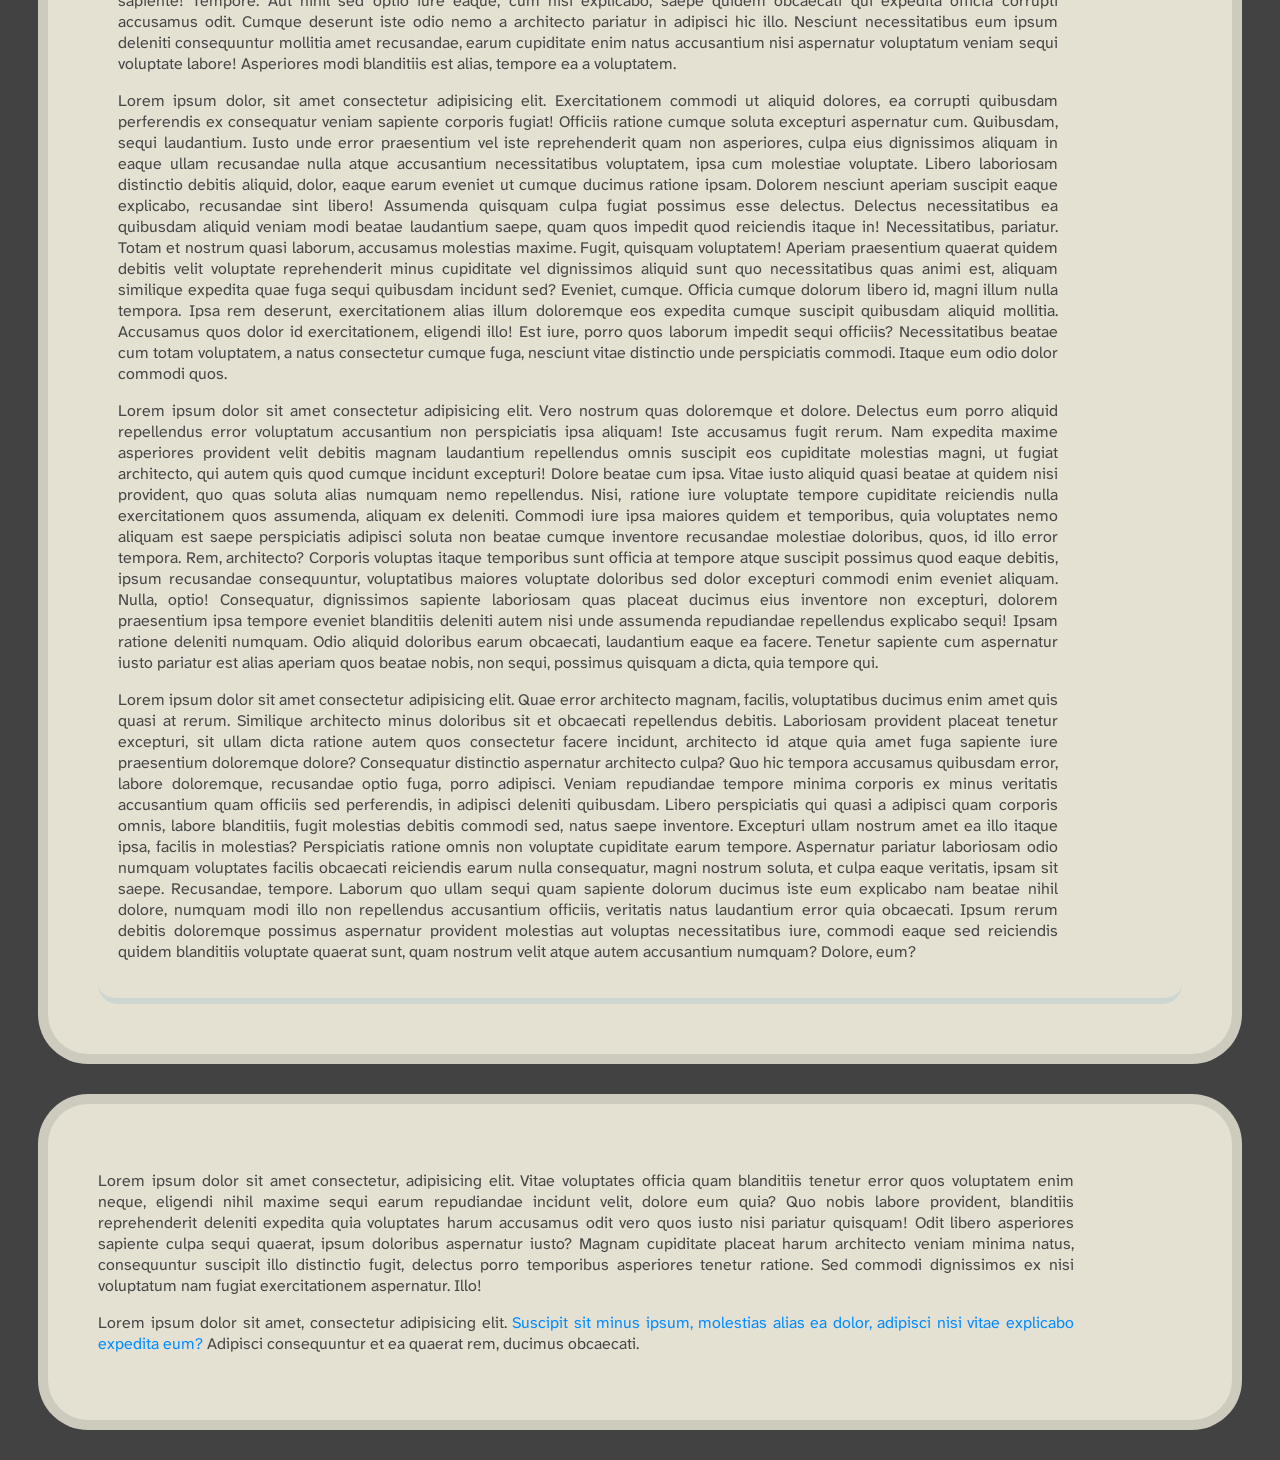
<file: Atividade-03/pagina.html>
<!DOCTYPE html>
<html lang="pt-br">
<head>
    <meta charset="UTF-8">
    <meta name="viewport" content="width=device-width, initial-scale=1.0">
    <link rel="preconnect" href="https://fonts.googleapis.com">
    <link rel="preconnect" href="https://fonts.gstatic.com" crossorigin>
    <link href="https://fonts.googleapis.com/css2?family=Atkinson+Hyperlegible+Next:ital,wght@0,200..800;1,200..800&display=swap" rel="stylesheet">
    <link rel="stylesheet" href="style.css">
    <link rel="shortcut icon" href="[data-uri]" type="image/x-icon">
    <title>Enercom</title>
</head>
<body>
    <header class="Bolha">
        <h1>Enercom o <a href="index.html">RPG</a></h1> <!-- Pois é, tive que fazer um negocio pra dar para voltar para a página principal-->
        <p>Enercom é um sistema de RPG baseado fortemente em lógica sistemica, tudo do sistema se baseia nas 5 energias principais, mana, fisica, prana, neutra e aura, a energia física é literalmente fisica, atomos, a energia mana, é por exemplo eletricidade e campos eletromagneticos, a energia prana é a energia da alma, aquilo que consiste a propria alma, a energia aura é a energia das emoções, é ela que é a emoção e sua manifestação, e neutra é tudo aquilo que as outras não conseguem explicar, como constantes de planks, e entre outras coisas inexplicaveis</p>
    </header>

    <!-- Olhe, tem alguns lugares aleatorios do texto que coloquei links, e outras coisas para dar preencimento ao texto Lorem-->
    <main class="Bolha">
        <article>
            <section>
                <h2>O resto é tudo enxeção de linguiça</h2>

                <p>Lorem ipsum dolor sit amet, consectetur adipisicing elit. Ut ab unde eaque ea, soluta velit architecto magnam dolorum perspiciatis, temporibus, voluptate beatae adipisci tempora neque rem recusandae vitae cupiditate maxime.
                Vitae hic sint enim doloremque quae repudiandae ipsum perspiciatis illum nam distinctio! Deleniti harum nulla nostrum voluptatem odio itaque tempore, aliquid ab architecto, repellendus illo reprehenderit quae eveniet, similique iusto!
                Porro, perferendis optio voluptate ducimus nisi a hic commodi minima beatae! Omnis eum maiores explicabo similique, quas adipisci numquam fugiat eligendi facere ullam. Maiores dolores voluptate reprehenderit ea quam! Facilis.
                Quis voluptate, aliquid est eaque provident non quod impedit voluptatibus at rem suscipit corporis. Ea architecto, sed debitis dignissimos sequi repudiandae unde molestias, commodi a tempore placeat laborum ab eius!
                Magnam deleniti totam non, velit tempora esse facilis nostrum. Voluptate eligendi deleniti velit dolor neque eum modi vitae consequatur. Modi at neque quibusdam quaerat labore illum aliquam eaque ullam maxime!
                Alias laudantium maiores natus placeat nihil repudiandae quasi itaque excepturi quae ipsa fugiat earum, tempora doloremque mollitia tenetur ipsum veritatis recusandae dolorum, quisquam accusantium fugit eum eius ipsam! Adipisci, ullam!
                Nesciunt ducimus tempora iste tempore voluptatum? Qui accusamus perferendis, doloremque voluptas itaque iste aliquam necessitatibus facilis asperiores neque aut explicabo, molestias fugit amet, accusantium alias. Optio quia debitis assumenda voluptate?</p>

                <p>Lorem ipsum dolor sit amet consectetur, adipisicing elit. Esse iusto fugit consectetur quam officia consequuntur voluptas est voluptatem necessitatibus. Exercitationem debitis assumenda id alias sequi. Dolorum corrupti sunt pariatur eaque. Tempora itaque neque autem dolores inventore corporis nisi repellat, libero labore, ipsam eius reiciendis sint, laboriosam nam laudantium ut ullam laborum sit. Quos sit dolor est sunt, adipisci veniam quisquam? Perferendis fugit itaque, nam, laudantium, nisi suscipit sint harum quod illum nobis tenetur porro? Similique quam ad officiis. Autem, culpa! Accusantium deserunt sit ea earum culpa, eos nemo odio voluptate. Quae, voluptate eligendi delectus tenetur ipsam deserunt eum corporis consectetur animi unde. Aperiam numquam nemo accusamus? Quos et atque natus, fugiat molestiae, ipsum vel fuga laborum ducimus voluptates velit. Magnam. Aliquam corrupti recusandae quis maiores eum animi aut quisquam adipisci odit dolor, possimus, culpa ex, repellendus temporibus tempora ratione nam delectus? Sapiente repellendus, eaque laborum ad fuga perspiciatis quas at. Sequi vel ducimus eum totam veritatis ad eligendi nihil labore reiciendis illo consequuntur harum nesciunt cumque non tempora ipsam debitis qui optio, necessitatibus impedit eos nobis velit temporibus modi. Inventore? Eaque nisi earum similique sint dolorem, laboriosam nemo enim reiciendis, ea in omnis quidem cum, minus minima unde autem suscipit. Ea itaque illum sint perferendis cupiditate deserunt distinctio! At, recusandae. </p>

                <p>Lorem ipsum dolor sit amet consectetur, adipisicing elit. Adipisci alias corporis libero incidunt quo impedit accusamus, nisi dolores fugit quaerat velit quas eaque perferendis dicta enim fuga animi nostrum id? Nobis facere dolores commodi veritatis culpa odit, doloremque praesentium aperiam hic eveniet totam tempore iste voluptatum dignissimos veniam corporis id aut nisi at sint cumque minus numquam ratione illum? Ullam. Aperiam iste dolorem aut, aliquid eius quis cumque atque quidem at qui, iusto eveniet magnam dicta non officia enim quos fugit deserunt et earum, pariatur cupiditate autem labore. <a href="https://pt.wikipedia.org/wiki/Role-playing_game" target="_blank"> Rem, enim.</a> Eius nam consectetur eum natus voluptatem earum animi similique, perspiciatis quae repellat architecto ad commodi provident aliquid eligendi dolor, hic quod doloribus ex culpa beatae sapiente itaque velit dolore. Harum? Commodi, deleniti ut aliquam laudantium asperiores at, laborum sapiente ea adipisci voluptatibus blanditiis nisi dolore perspiciatis quae cumque incidunt sunt labore, inventore consequatur delectus facere itaque corrupti? Perferendis, unde ab. In accusamus atque voluptatem blanditiis, ad dolore natus aut, explicabo laudantium quibusdam commodi. At laboriosam doloremque reiciendis tempore quasi fuga aperiam, esse magnam optio! Expedita, labore. Tenetur dolorum natus nesciunt! Dicta nobis quam earum ea quis dolorum culpa nostrum tempore amet provident architecto ad, labore, quibusdam rem explicabo, inventore qui facilis repellendus eaque! Minus, earum quaerat eligendi reprehenderit odio maxime. </p>
            </section>

            <section>
                <p>Lorem ipsum dolor sit amet consectetur adipisicing elit. Vel, voluptates? Temporibus veritatis eos consequatur dolorem perspiciatis similique molestiae quidem distinctio ratione, ipsum officiis, eveniet sapiente deserunt expedita voluptate quas! Placeat? Tempora voluptas doloribus culpa molestiae, temporibus iusto, beatae illum aliquid distinctio voluptatibus harum, perspiciatis sint animi architecto ducimus magnam explicabo officiis ut? Suscipit aspernatur nostrum facilis dolores laudantium dolor necessitatibus! Quam expedita dolor reiciendis. Voluptate quos expedita porro illo neque ipsam enim eos aliquam blanditiis nam voluptatibus odit rem voluptatum modi voluptates sapiente, aliquid beatae deserunt quo minima eius. Commodi. Sed, vero? Nostrum voluptatibus, veniam obcaecati sed id qui. Consectetur laboriosam magni in hic accusantium aliquid, vel iure quia ad. Repellendus accusamus odio nulla dolorum? Aperiam incidunt autem minus mollitia. Nobis a, ipsam delectus dolores, id vitae cum quos quis error quia blanditiis consequuntur voluptatem adipisci aliquam dignissimos qui, dolore corrupti enim libero sunt hic saepe accusamus! Eligendi, sapiente! Tempore. Aut nihil sed optio iure eaque, cum nisi explicabo, saepe quidem obcaecati qui expedita officia corrupti accusamus odit. Cumque deserunt iste odio nemo a architecto pariatur in adipisci hic illo. Nesciunt necessitatibus eum ipsum deleniti consequuntur mollitia amet recusandae, earum cupiditate enim natus accusantium nisi aspernatur voluptatum veniam sequi voluptate labore! Asperiores modi blanditiis est alias, tempore ea a voluptatem. </p>
                <p>Lorem ipsum dolor, sit amet consectetur adipisicing elit. Exercitationem commodi ut aliquid dolores, ea corrupti quibusdam perferendis ex consequatur veniam sapiente corporis fugiat! Officiis ratione cumque soluta excepturi aspernatur cum. Quibusdam, sequi laudantium. Iusto unde error praesentium vel iste reprehenderit quam non asperiores, culpa eius dignissimos aliquam in eaque ullam recusandae nulla atque accusantium necessitatibus voluptatem, ipsa cum molestiae voluptate. Libero laboriosam distinctio debitis aliquid, dolor, eaque earum eveniet ut cumque ducimus ratione ipsam. Dolorem nesciunt aperiam suscipit eaque explicabo, recusandae sint libero! Assumenda quisquam culpa fugiat possimus esse delectus. Delectus necessitatibus ea quibusdam aliquid veniam modi beatae laudantium saepe, quam quos impedit quod reiciendis itaque in! Necessitatibus, pariatur. Totam et nostrum quasi laborum, accusamus molestias maxime. Fugit, quisquam voluptatem! Aperiam praesentium quaerat quidem debitis velit voluptate reprehenderit minus cupiditate vel dignissimos aliquid sunt quo necessitatibus quas animi est, aliquam similique expedita quae fuga sequi quibusdam incidunt sed? Eveniet, cumque. Officia cumque dolorum libero id, magni illum nulla tempora. Ipsa rem deserunt, exercitationem alias illum doloremque eos expedita cumque suscipit quibusdam aliquid mollitia. Accusamus quos dolor id exercitationem, eligendi illo! Est iure, porro quos laborum impedit sequi officiis? Necessitatibus beatae cum totam voluptatem, a natus consectetur cumque fuga, nesciunt vitae distinctio unde perspiciatis commodi. Itaque eum odio dolor commodi quos. </p>
            </section>

            <section>
                <p>Lorem ipsum dolor sit amet consectetur adipisicing elit. Vero nostrum quas doloremque et dolore. Delectus eum porro aliquid repellendus error voluptatum accusantium non perspiciatis ipsa aliquam! Iste accusamus fugit rerum. Nam expedita maxime asperiores provident velit debitis magnam laudantium repellendus omnis suscipit eos cupiditate molestias magni, ut fugiat architecto, qui autem quis quod cumque incidunt excepturi! Dolore beatae cum ipsa. Vitae iusto aliquid quasi beatae at quidem nisi provident, quo quas soluta alias numquam nemo repellendus. Nisi, ratione iure voluptate tempore cupiditate reiciendis nulla exercitationem quos assumenda, aliquam ex deleniti. Commodi iure ipsa maiores quidem et temporibus, quia voluptates nemo aliquam est saepe perspiciatis adipisci soluta non beatae cumque inventore recusandae molestiae doloribus, quos, id illo error tempora. Rem, architecto? Corporis voluptas itaque temporibus sunt officia at tempore atque suscipit possimus quod eaque debitis, ipsum recusandae consequuntur, voluptatibus maiores voluptate doloribus sed dolor excepturi commodi enim eveniet aliquam. Nulla, optio! Consequatur, dignissimos sapiente laboriosam quas placeat ducimus eius inventore non excepturi, dolorem praesentium ipsa tempore eveniet blanditiis deleniti autem nisi unde assumenda repudiandae repellendus explicabo sequi! Ipsam ratione deleniti numquam. Odio aliquid doloribus earum obcaecati, laudantium eaque ea facere. Tenetur sapiente cum aspernatur iusto pariatur est alias aperiam quos beatae nobis, non sequi, possimus quisquam a dicta, quia tempore qui. </p>
                <p>Lorem ipsum dolor sit amet consectetur adipisicing elit. Quae error architecto magnam, facilis, voluptatibus ducimus enim amet quis quasi at rerum. Similique architecto minus doloribus sit et obcaecati repellendus debitis. Laboriosam provident placeat tenetur excepturi, sit ullam dicta ratione autem quos consectetur facere incidunt, architecto id atque quia amet fuga sapiente iure praesentium doloremque dolore? Consequatur distinctio aspernatur architecto culpa? Quo hic tempora accusamus quibusdam error, labore doloremque, recusandae optio fuga, porro adipisci. Veniam repudiandae tempore minima corporis ex minus veritatis accusantium quam officiis sed perferendis, in adipisci deleniti quibusdam. Libero perspiciatis qui quasi a adipisci quam corporis omnis, labore blanditiis, fugit molestias debitis commodi sed, natus saepe inventore. Excepturi ullam nostrum amet ea illo itaque ipsa, facilis in molestias? Perspiciatis ratione omnis non voluptate cupiditate earum tempore. Aspernatur pariatur laboriosam odio numquam voluptates facilis obcaecati reiciendis earum nulla consequatur, magni nostrum soluta, et culpa eaque veritatis, ipsam sit saepe. Recusandae, tempore. Laborum quo ullam sequi quam sapiente dolorum ducimus iste eum explicabo nam beatae nihil dolore, numquam modi illo non repellendus accusantium officiis, veritatis natus laudantium error quia obcaecati. Ipsum rerum debitis doloremque possimus aspernatur provident molestias aut voluptas necessitatibus iure, commodi eaque sed reiciendis quidem blanditiis voluptate quaerat sunt, quam nostrum velit atque autem accusantium numquam? Dolore, eum? </p>
            </section>
        </article>
    </main>


    <footer class="Bolha">
        <p>Lorem ipsum dolor sit amet consectetur, adipisicing elit. Vitae voluptates officia quam blanditiis tenetur error quos voluptatem enim neque, eligendi nihil maxime sequi earum repudiandae incidunt velit, dolore eum quia? Quo nobis labore provident, blanditiis reprehenderit deleniti expedita quia voluptates harum accusamus odit vero quos iusto nisi pariatur quisquam! Odit libero asperiores sapiente culpa sequi quaerat, ipsum doloribus aspernatur iusto? Magnam cupiditate placeat harum architecto veniam minima natus, consequuntur suscipit illo distinctio fugit, delectus porro temporibus asperiores tenetur ratione. Sed commodi dignissimos ex nisi voluptatum nam fugiat exercitationem aspernatur. Illo! </p>
        <p>Lorem ipsum dolor sit amet, consectetur adipisicing elit. <a href="index.html">Suscipit sit minus ipsum, molestias alias ea dolor, adipisci nisi vitae explicabo expedita eum?</a> Adipisci consequuntur et ea quaerat rem, ducimus obcaecati.</p>
    </footer>
</body>
</html>
</file>
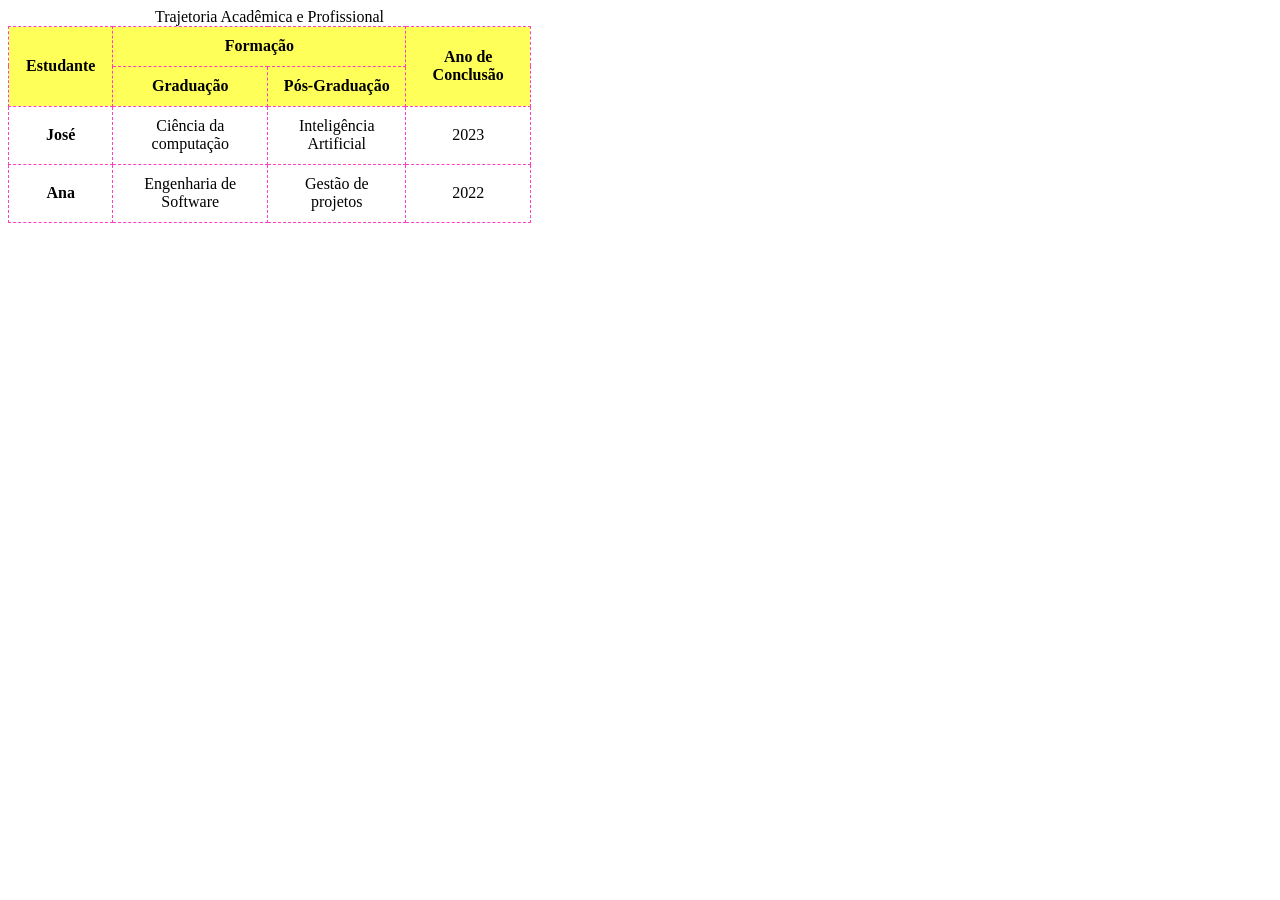
<file: Atividade-04/exemplo.html>
<!DOCTYPE html>
<html lang="pt-br">
<head>
    <meta charset="UTF-8">
    <meta http-equiv="X-UA-Compatible" content="IE=edge">
    <meta name="viewport" content="width=device-width, initial-scale=1.0">
    <title>Tabelosa</title>
    <style>
    table, td, th{
    border: 1px dashed rgb(255, 65, 192);
    border-collapse: collapse;
    text-align: center;
    padding: 2%;
}

.cabecalho{
    background-color: rgb(255, 255, 89);
    font-weight: bold;
}
    </style>
</head>
<body>
    
<table>
    <caption>Trajetoria Acadêmica e Profissional</caption>
    <tr class="cabecalho">
        <th rowspan="2" width="20%">Estudante</th>
        <th colspan="2">Formação</th>
        <th rowspan="2">Ano de Conclusão</th>
    </tr>
    <tr class="cabecalho">        
        <th>Graduação</th>
        <th>Pós-Graduação</th>        
    </tr>
    <tr>
        <th>José</th>
        <td>Ciência da computação</td>
        <td>Inteligência Artificial</td>
        <td>2023</td>
    </tr>
    <tr>
        <th>Ana</th>
        <td>Engenharia de Software</td>
        <td>Gestão de projetos</td>
        <td>2022</td>
    </tr>
</table>




</body>
</html>
</file>
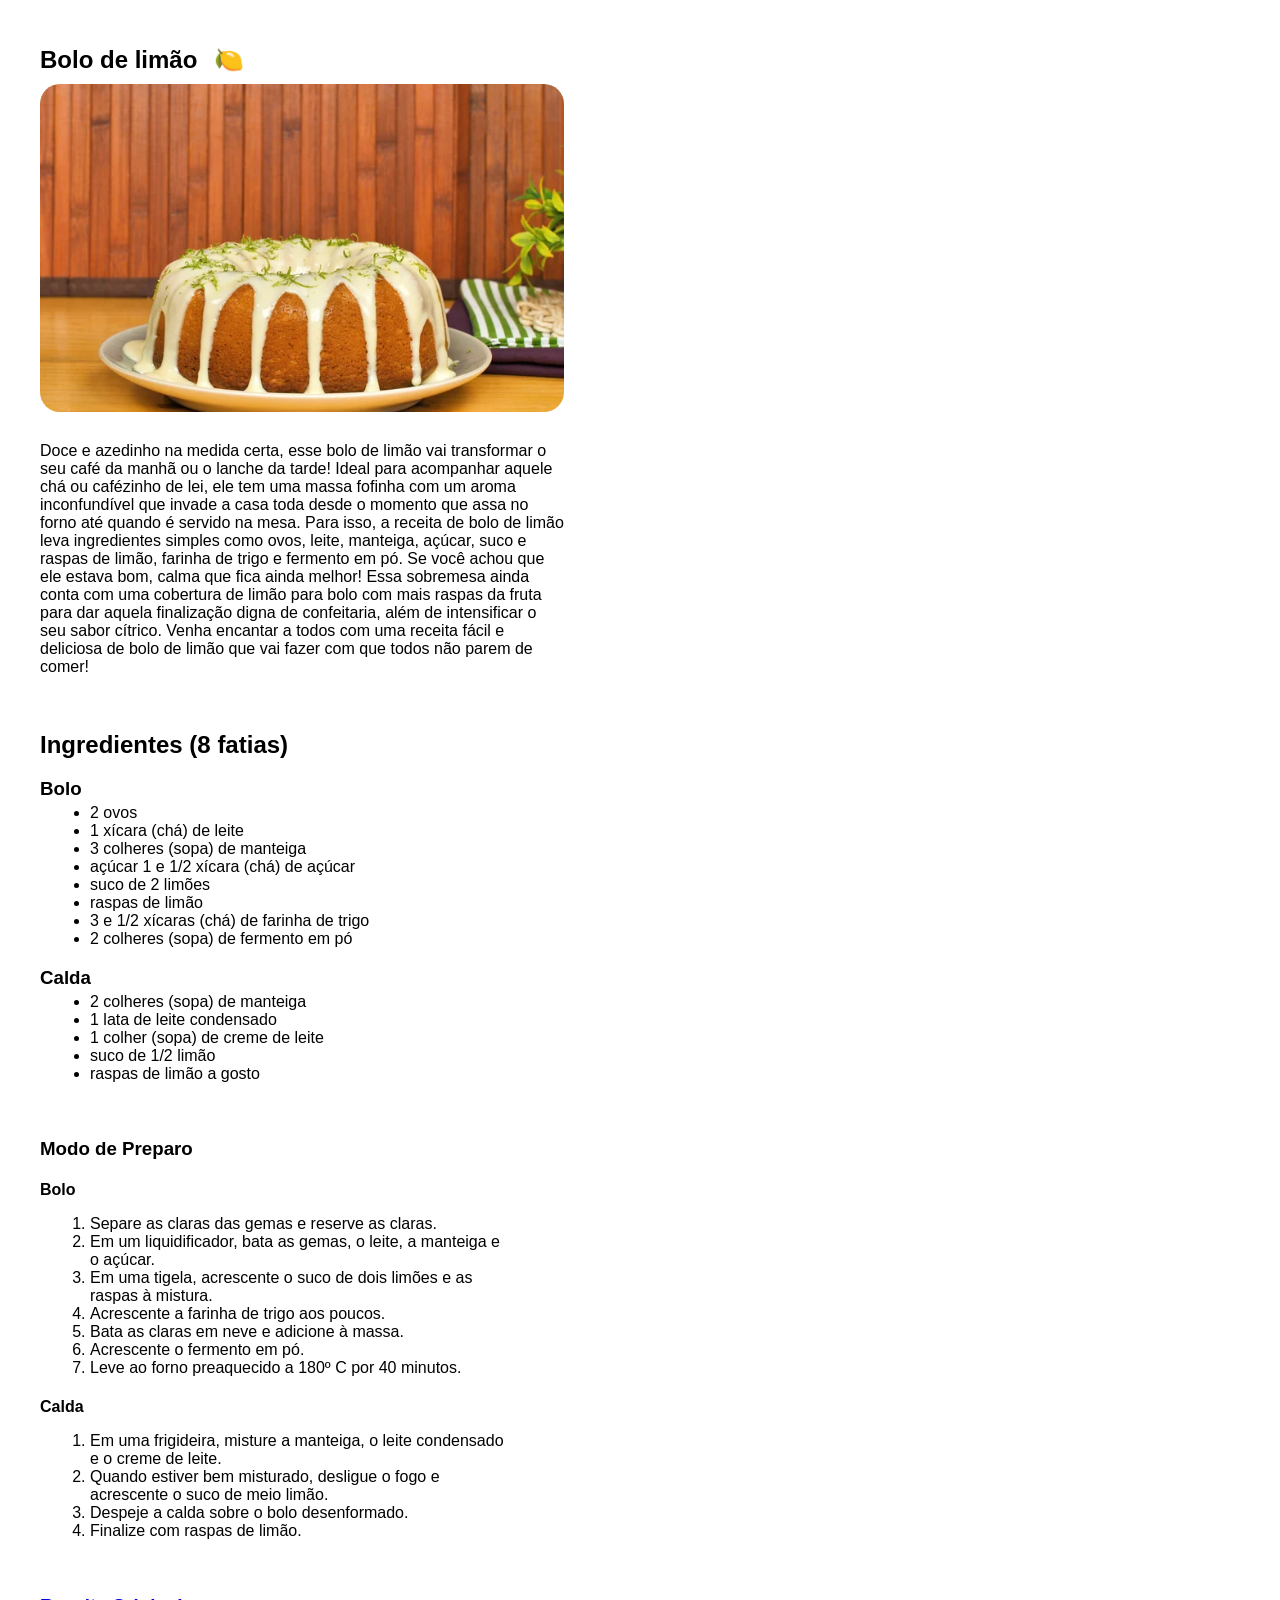
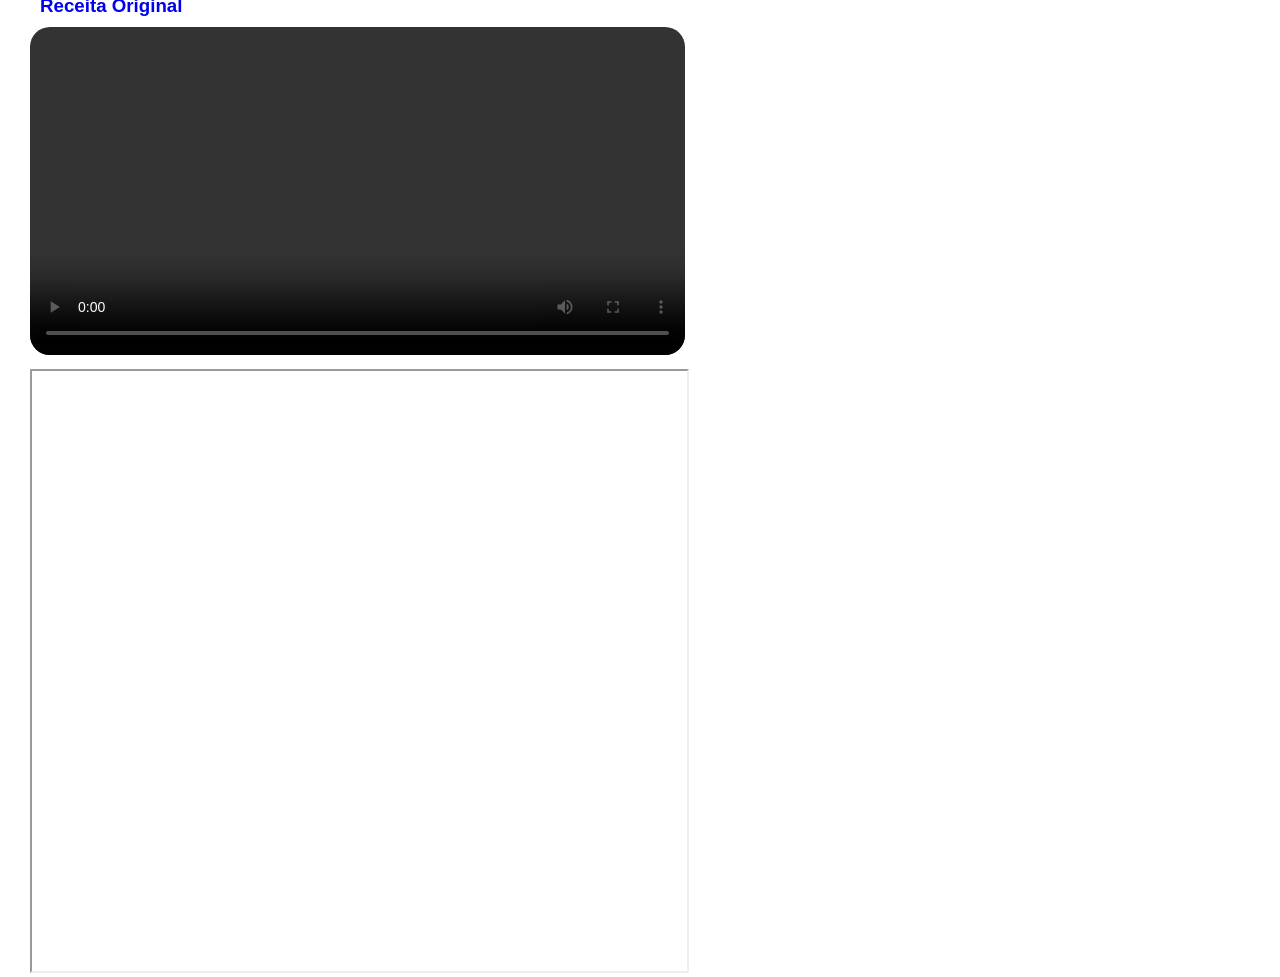
<file: A1-B4/Aula-2/receita.html>
<!DOCTYPE html>
<html lang="pt-BR">

<head>
    <meta charset="UTF-8">
    <meta http-equiv="X-UA-Compatible" content="IE=edge">
    <meta name="viewport" content="width=device-width, initial-scale=1.0">
    <title>Receita</title>
    <link rel="stylesheet" href="style.css">
</head>

    <body>
        <br>
        <section>
        <h1>Bolo de limão   <a href="index.html">&#127819;</a></h1>
        <img src="Bolo.webp" alt="Imagem de um bolo de limão levemente dourado com uma cobertura esparsa de limão com detalhes de limão em cima do bolo" width="50%"><br>
      
        <p>Doce e azedinho na medida certa, esse bolo de limão vai transformar o seu café da manhã ou o lanche da tarde! Ideal para acompanhar aquele chá ou cafézinho de lei, ele tem uma massa fofinha com um aroma inconfundível que invade a casa toda desde o momento que assa no forno até quando é servido na mesa. Para isso, a receita de bolo de limão leva ingredientes simples como ovos, leite, manteiga, açúcar, suco e raspas de limão, farinha de trigo e fermento em pó. Se você achou que ele estava bom, calma que fica ainda melhor! Essa sobremesa ainda conta com uma cobertura de limão para bolo com mais raspas da fruta para dar aquela finalização digna de confeitaria, além de intensificar o seu sabor cítrico. Venha encantar a todos com uma receita fácil e deliciosa de bolo de limão que vai fazer com que todos não parem de comer!
        </p>
        </section>

        <br><br>
        <section>
        <h2>Ingredientes (8 fatias)</h2>
        <h3>Bolo</h3>
        <ul>
            <li>2 ovos</li>
            <li>1 xícara (chá) de leite</li>
            <li>3 colheres (sopa) de manteiga</li>
            <li>açúcar 1 e 1/2 xícara (chá) de açúcar</li>
            <li>suco de 2 limões</li>
            <li>raspas de limão</li>
            <li>3 e 1/2 xícaras (chá) de farinha de trigo</li>
            <li>2 colheres (sopa) de fermento em pó</li>
        </ul>
        <h3>Calda</h3>
        <ul>
            <li>2 colheres (sopa) de manteiga</li>
            <li>1 lata de leite condensado</li>
            <li>1 colher (sopa) de creme de leite</li>
            <li>suco de 1/2 limão</li>
            <li>raspas de limão a gosto</li>
        </ul>
        </section>
        <br><br>
        <section>
        <h3>Modo de Preparo</h3>
        <h4>Bolo</h4>
        <ol>
            <li>Separe as claras das gemas e reserve as claras.</li>
            <li>Em um liquidificador, bata as gemas, o leite, a manteiga e o açúcar.</li>
            <li>Em uma tigela, acrescente o suco de dois limões e as raspas à mistura.</li>
            <li>Acrescente a farinha de trigo aos poucos.</li>
            <li>Bata as claras em neve e adicione à massa.</li>
            <li>Acrescente o fermento em pó.</li>
            <li>Leve ao forno preaquecido a 180º C por 40 minutos.</li>
        </ol>
        <h4>Calda</h4>
        <ol>
            <li>Em uma frigideira, misture a manteiga, o leite condensado e o creme de leite.</li>
            <li>Quando estiver bem misturado, desligue o fogo e acrescente o suco de meio limão.</li>
            <li>Despeje a calda sobre o bolo desenformado.</li>
            <li>Finalize com raspas de limão.</li>
        </ol>
        </section>

        <br><br>

        <h3><a href="https://www.tudogostoso.com.br/receita/199993-bolo-de-limao.html" target="_blank">Receita Original</a></h3>

        <video controls width="50%">
            <source src="limao.mp4" type="video/mp4">
        </video>

        <iframe src="https://www.tudogostoso.com.br/receita/199993-bolo-de-limao.html" width="800" height="600" title="Receita de bolo de limão">
</iframe>
    </body>

</html>
</file>
<file: A1-B4/style.css>
*{
    font-family: Arial, Helvetica, sans-serif;
    margin-bottom: 0;
}

ul{
    margin-top: 4px;
    
}

img{
    border-radius:20px;
    margin:10px;
}
</file>
<file: Atividade-02/style.css>
body{
    font-family: "Atkinson Hyperlegible Next", sans-serif;
    background-color: rgb(66, 66, 66);
}/*Negocio para dar a fonte do google para todo mundo */


img{
    width: 50%;
    border-radius: 10%;
    border: 20px solid  rgba(0, 0, 0, 0.1);
    object-fit: cover;
    object-position: center;
}

a{
    color:rgb(0, 140, 255);
    text-decoration:none;
}

b{
    color:rgb(0, 72, 255);
    text-decoration: underline 2px;
}


header{
    text-align: center;
    margin: auto;
    overflow: hidden;
}

h1{
    color: rgb(98, 85, 182);
    text-align: center;
    border-right: 4px solid rgba(0, 0, 0, 0.1);/*uma bordinha de apenas detalhe, mas*/
    border-left: 4px solid rgba(0, 0, 0, 0.1);/*é um detalhe bem especial e bonitinho*/
    border-radius: 10px;
    padding-left: 5px;
    padding-right: 5px;

}

h2{
    color:rgb(134, 78, 78);
    border-bottom: 2px solid rgba(0, 0, 0, 0.1);
    border-radius: 10px;
    padding-left: 5px;
    padding-right: 5px;
    width: fit-content;/*isso aqui é pro negocio se alinhar segundo o conteudo, eu gostei bastante disso*/
}

ul{
    list-style:georgian;
}

ol{
    list-style: upper-roman;
}

ol > li::marker{/* tive que pesquisar para achar isso aí */
    color:red;
    font-weight: 500;
}

.Bolha{
    margin: 30px;
    background-color: rgb(228, 225, 211);
    color: rgb(70, 70, 70);
    padding: 50px;
    border-radius: 50px;
    border: 10px solid rgba(0, 0, 0, 0.1);
}

#Vida{
    color: rgb(150, 10, 10, 0.95);
    font-size: large;
    font-weight: 500;
}

#Energia{
    color: rgb(10, 150, 150, 0.95);
    font-style: italic;
    font-weight: 500;
}

#Força{
    color: rgb(150, 89, 0, 0.95);
    font-weight: 700;
}

#Inteligência{
    color:rgb(10, 100, 150, 0.95);
    font-style: oblique;
}

#Agilidade{
    color:rgb(74, 150, 0, 0.95);
    font-style: italic;
    font-weight: 300;
}

#Vontade{
    color:rgb(150, 0, 100);
    font-style: normal;
    font-weight: 450;
}
</file>
<file: Atividade-03/style.css>
* {
    box-sizing: border-box;
}

body{
    font-family: "Atkinson Hyperlegible Next", sans-serif;
    background-color: rgb(66, 66, 66);
}/*Negocio para dar a fonte do google para todo mundo */

main{
    display: flex;
    flex-direction: column;
    gap:50px;
}

img{
    border-radius: 10%;
    border: 20px solid  rgba(0, 0, 0, 0.1);
    object-fit: cover;
    object-position: center;
}

a{
    color:rgb(0, 140, 255);
    text-decoration:none;
}

b{
    color:rgb(0, 72, 255);
    text-decoration: underline 2px;
}

p{
    text-align: justify;
    width: 90%;
}

header{
    text-align: center;
    justify-content: center;
    margin: auto;
    overflow: hidden;
}

h1{
    color: rgb(98, 85, 182);
    text-align: center;
    border-right: 4px solid rgba(0, 0, 0, 0.1);/*uma bordinha de apenas detalhe, mas*/
    border-left: 4px solid rgba(0, 0, 0, 0.1);/*é um detalhe bem especial e bonitinho*/
    border-radius: 10px;
    padding-left: 5px;
    padding-right: 5px;
    font-size: 4vh;
}

h2{
    color:rgb(134, 78, 78);
    border-bottom: 2px solid rgba(0, 0, 0, 0.1);
    border-radius: 10px;
    padding-left: 5px;
    padding-right: 5px;
    width: fit-content;/*isso aqui é pro negocio se alinhar segundo o conteudo, eu gostei bastante disso*/
}

h3{
    padding-left: 20px;
}

ul{
    list-style:georgian;
}

ol{
    list-style: upper-roman;
}

ol > li::marker{/* tive que pesquisar para achar isso aí */
    color:red;
    font-weight: 500;
}

article{
    border-bottom: 6px solid rgba(0, 120, 200, 0.1);/*uma bordinha de apenas detalhe, mas*/
    border-top: 6px solid rgba(0, 120, 200, 0.1);/*é um detalhe bem especial e bonitinho*/
    border-radius: 20px;
    padding: 20px;
}

article:hover{
        animation: pulsar 0.5s ease;
}

.Bolha{
    margin: 30px;
    background-color: rgb(228, 225, 211);
    color: rgb(70, 70, 70);
    padding: 50px;
    border-radius: 50px;
    border: 10px solid rgba(0, 0, 0, 0.1);
}

.cards{
    display: grid;
    grid-template-columns: repeat(3, 1fr);
    gap: 20px;
}

.card{
    padding: 20px;
    border: 7px solid  rgba(0, 0, 0, 0.1);
    display: grid;
    grid-template-columns: repeat(2, 2fr);
    gap: 5px;
    opacity: 0.3;
}

.card:hover{
    opacity: 1;
}

.card-img{
    width: 85%;
    border: 7px solid  rgba(0, 0, 0, 0.2);
    color:rgba(0, 0, 0, 0.7);
}

.vida{
    border: 7px solid  rgb(150, 10, 10, 0.2);
    color:rgb(150, 10, 10, 0.7);
    border-radius: 10px;
}

.ener{
    border: 7px solid  rgb(10, 150, 150, 0.2);
    color:rgb(10, 150, 150, 0.7);
    border-radius: 10px;
}

.for{
    border: 7px solid  rgb(150, 89, 0, 0.2);
    color:rgb(150, 89, 0, 0.7);
    border-radius: 10px;
}

.int{
    border: 7px solid rgb(10, 100, 150, 0.2);
    color:rgb(10, 100, 150, 0.7);
    border-radius: 10px;
}

.agi{
    border: 7px solid rgb(74, 150, 0, 0.2);
    color:rgb(74, 150, 0, 0.7);
    border-radius: 10px;
}

.von{
    border: 7px solid rgb(150, 0, 100, 0.2);
    color:rgb(150, 0, 100, 0.7);
    border-radius: 10px;
}

.Fixo{
    position: fixed;

    bottom: 5px;
    right: 10px;
    text-align: end;

    padding: 15px;
    color: rgba(255, 255, 255, 0.95);
    background-color:rgba(0, 0, 0, 0.1) ;
    border-radius: 15px;
    
    width: fit-content;

    z-index: 1000;
}

#header-p{
    text-align: center;
}

#imagem_header{
    width: 50%;
}

#Vida{
    color: rgb(150, 10, 10, 0.95);
    font-size: large;
    font-weight: 500;
}

#Energia{
    color: rgb(10, 150, 150, 0.95);
    font-style: italic;
    font-weight: 500;
}

#Força{
    color: rgb(150, 89, 0, 0.95);
    font-weight: 700;
}

#Inteligência{
    color:rgb(10, 100, 150, 0.95);
    font-style: oblique;
}

#Agilidade{
    color:rgb(74, 150, 0, 0.95);
    font-style: italic;
    font-weight: 300;
}

#Vontade{
    color:rgb(150, 0, 100, 0.95);
    font-style: normal;
    font-weight: 450;
}


@keyframes pulsar{
    0% {
        transform: scale(1);
    }

    50% {
        transform: scale(1.02);
    }

    100% {
        transform: scale(1);
    }
}


@media (max-width: 900px) {

    .Bolha {
        margin: 20px;
        padding: 30px;
    }

    #imagem_header{
    width: 70%;
    }

    .cards {
        grid-template-columns: repeat(2, 1fr);
    }

    .card {
        grid-template-columns: 1fr;
        opacity: 1;
    }


}


@media (max-width: 600px) {

    .Bolha {
        margin: 10px;
        padding: 20px;
        border-radius: 25px;
    }

    #imagem_header{
    width: 100%;
    }

    .cards {
        grid-template-columns: 1fr;
    }

    .card {
        grid-template-columns: 1fr;
        padding: 12px;
        opacity: 1;
    }

    .card-img {
        width: 100%;
    }

    p {
        width: 100%;
    }

    h1 {
        font-size: 6vw;
    }

    img {
        border-width: 8px;
    }

}
</file>
<file: Atividade-04/style.css>
table, td, th{
    border: 1px solid black;
    border-collapse: collapse;
    text-align: center;
    padding: 10px;
    
}

h2{
    border: 1px solid black;
    border-bottom: 0px solid;
    padding: 10px;
    margin:0px;
}

.cabecalho{
    background-color: rgb(255, 255, 89);
    font-weight: bold;
}

body{
    font-family: sans-serif;
}

.corAlternadaA{
    background-color: rgb(250, 248, 218);
}

.Feriado{
    background-color: rgb(218, 235, 253);
    color:dodgerblue;
}

.Obscura{
    background-color: rgb(232, 214, 250);
    color: blueviolet;
}
</file>
<file: A1-B4/Aula-2/style.css>
*{
    font-family: Arial, Helvetica, sans-serif;
    margin-bottom: 0;
    width:80%;
    margin-left:10px;

}

ul{
    margin-top: 4px;
    
}

a{
    text-decoration: none;
}

img{
    border-radius:20px;
    margin:10px;
}

video{
    border-radius: 20px;
    margin: 10px;
}
</file>
